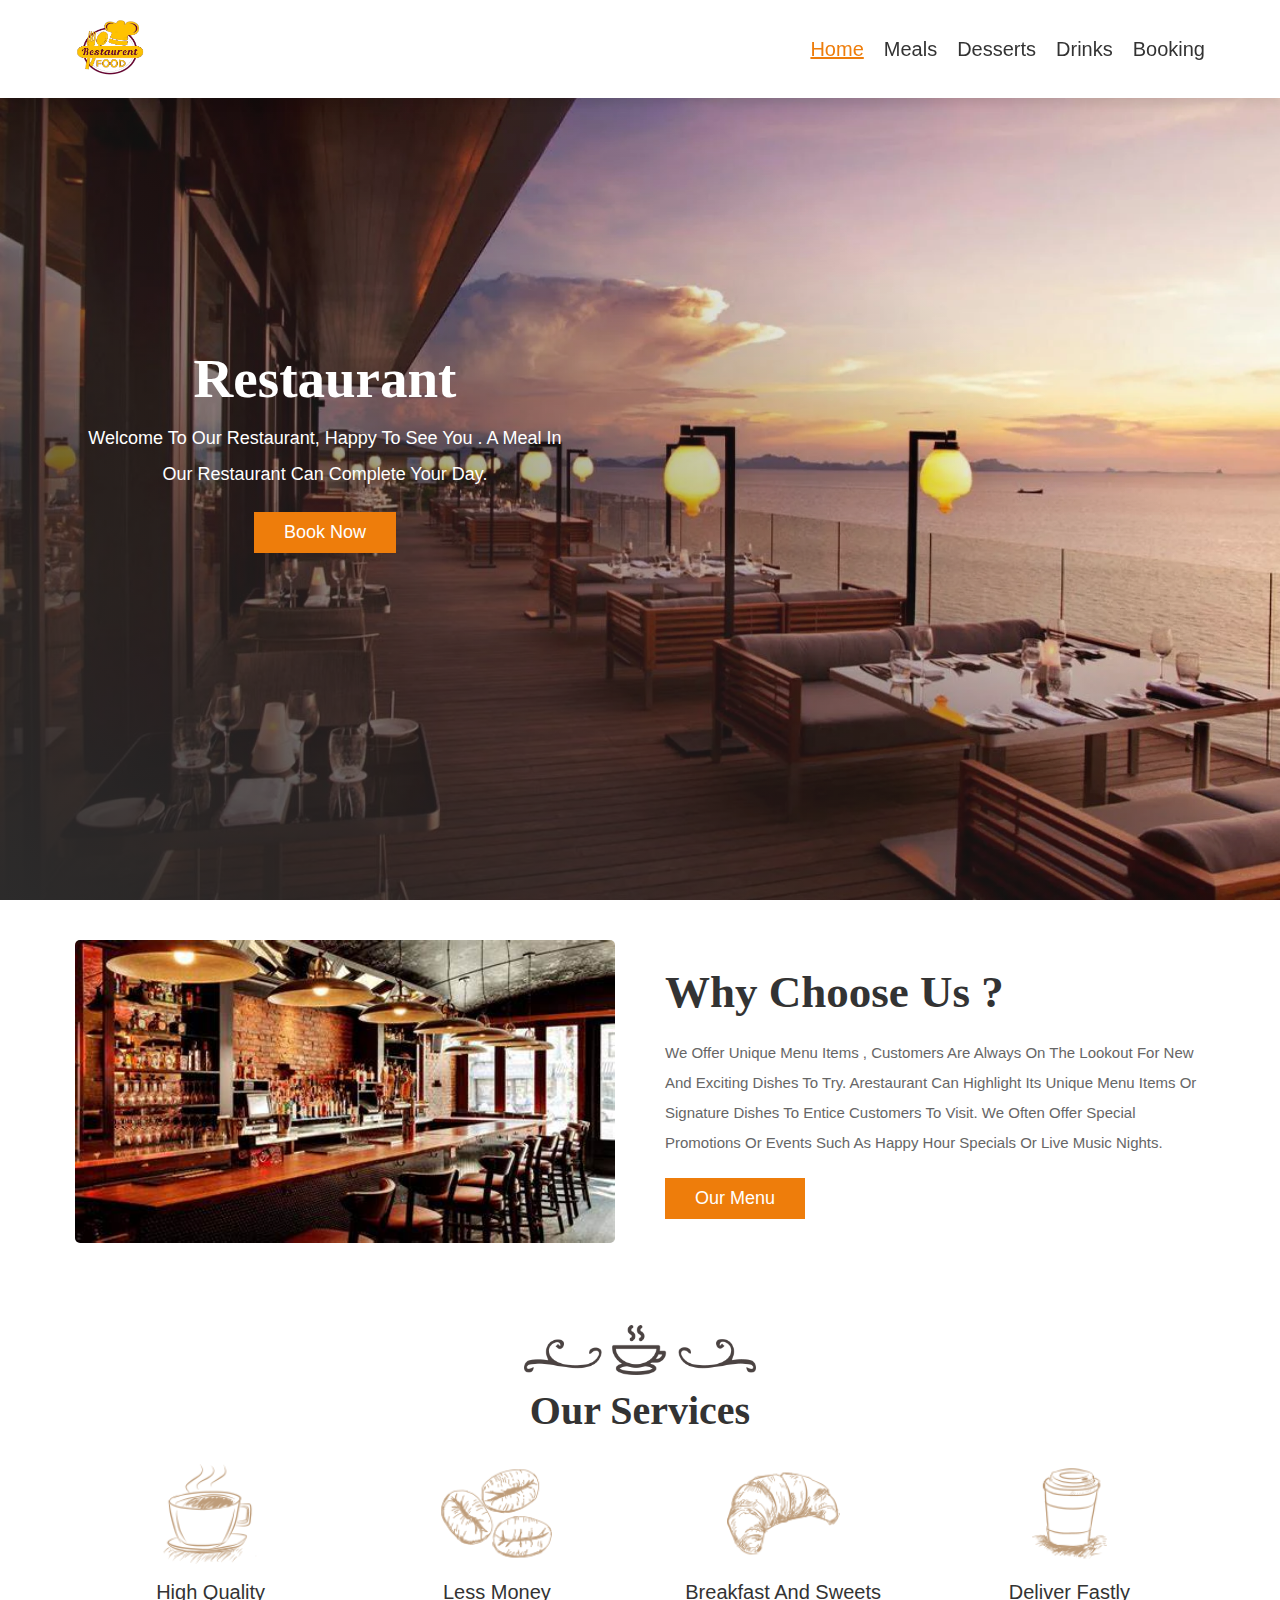
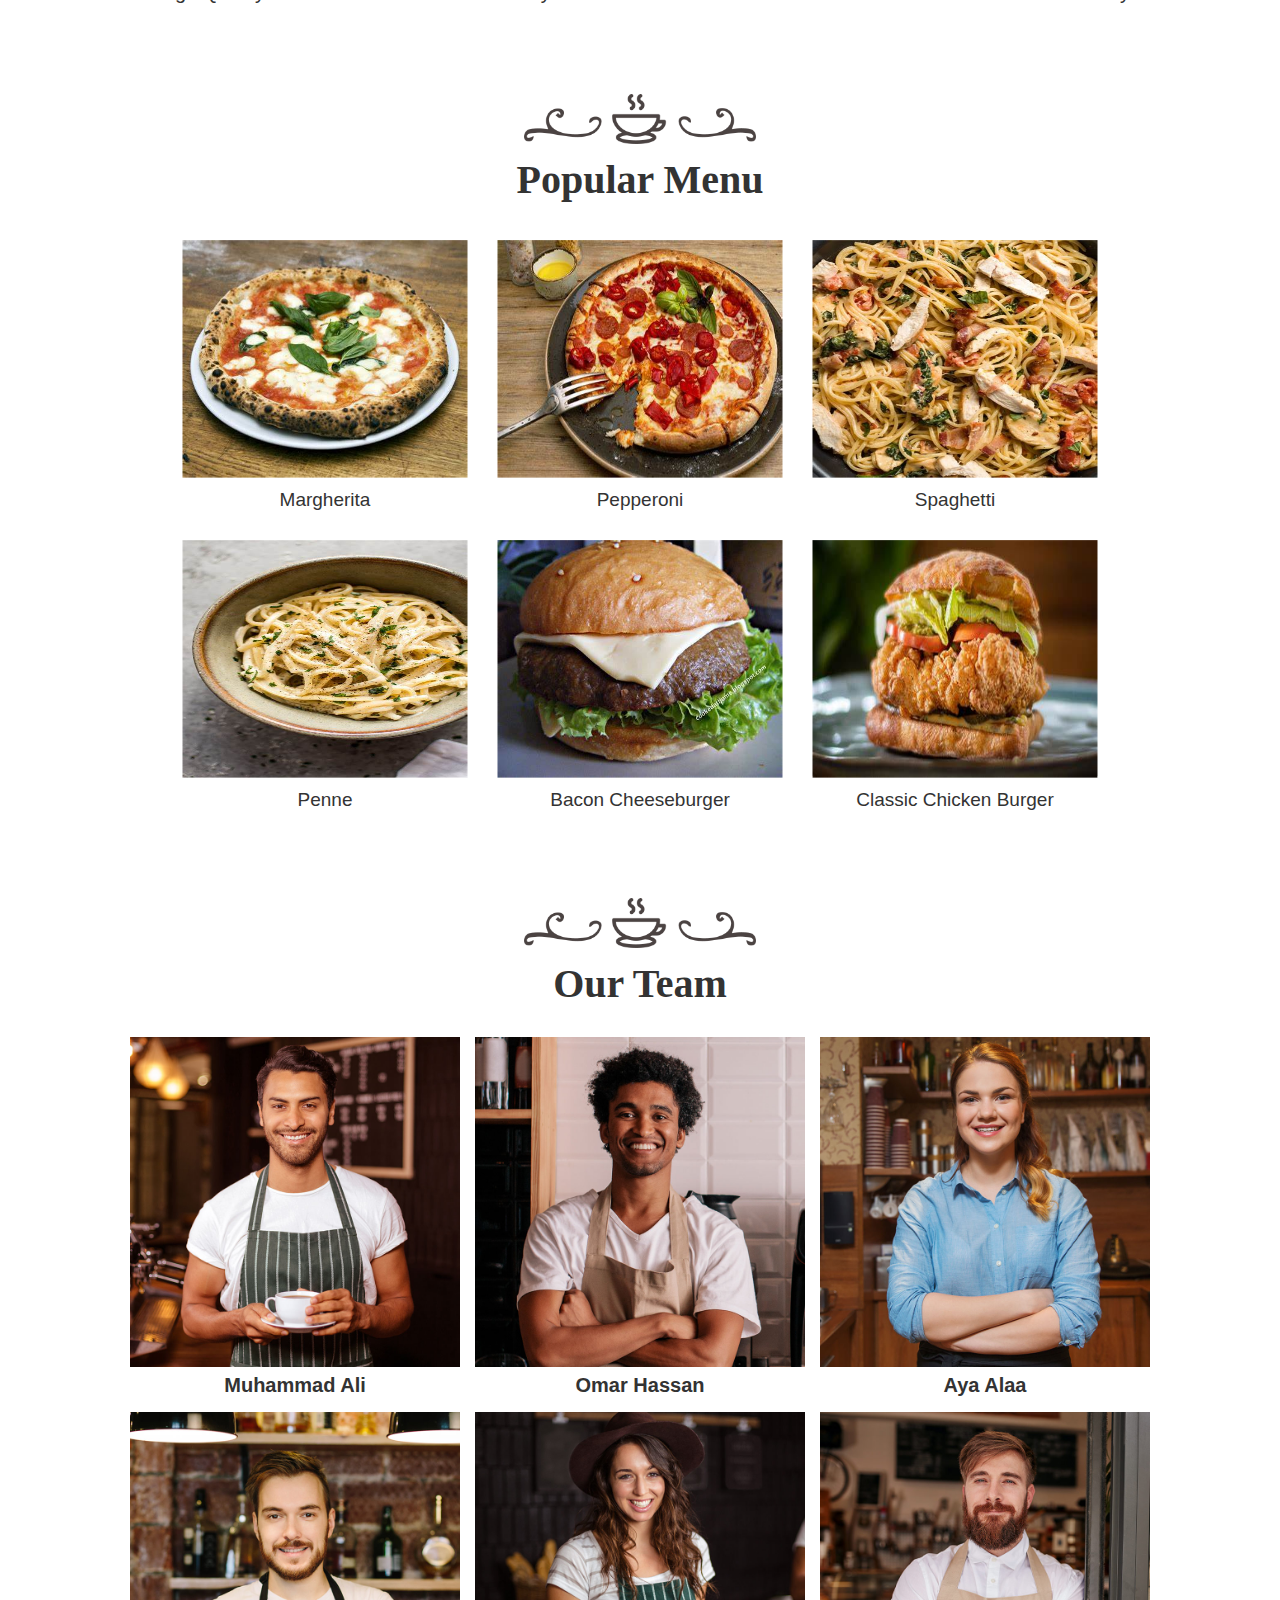
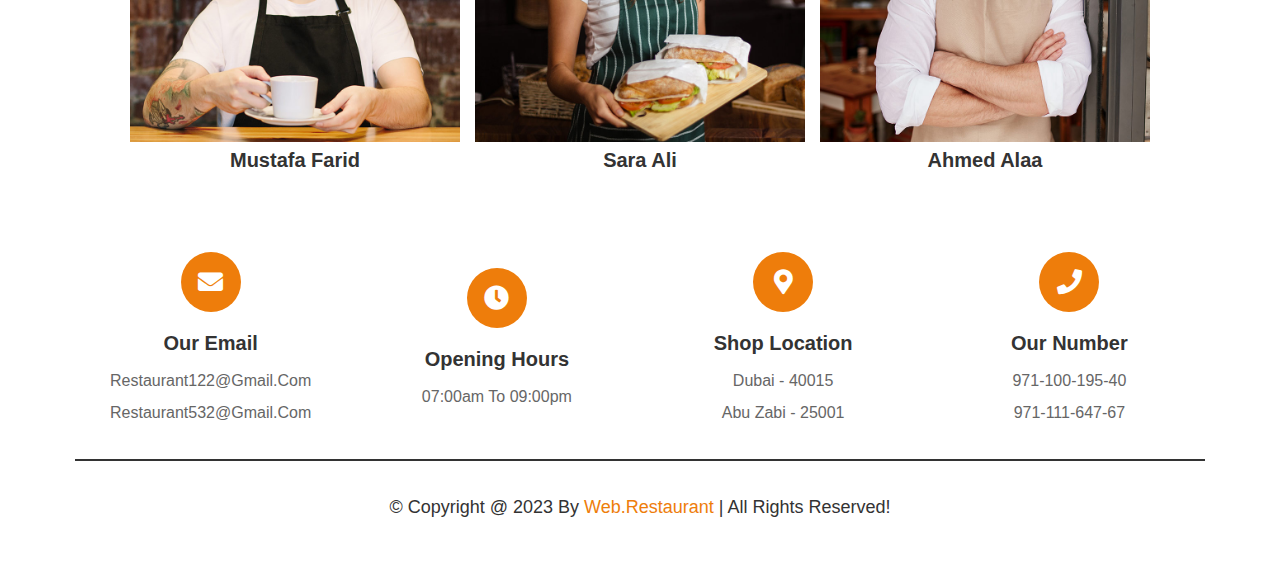
<file: index.html>
<!DOCTYPE html>
<html lang="en">

<head>
    <meta charset="UTF-8">
    <meta http-equiv="X-UA-Compatible" content="IE=edge">
    <meta name="viewport" content="width=device-width, initial-scale=1.0">
    <title>Web Restaurant</title>
    <link rel="shortcut icon" href="images/title-icon.png">
    <link rel="stylesheet" href="css/all.min.css">
    <link rel="stylesheet" href="css/stylesheet.css">
</head>

<body>
    <!-- header section starts  -->
    <header>
        <div class="container">
            <a href="#home" class="logo"><img src="images/logo.png" alt="logo"></a>
            <nav>
                <div id="menu-btn"><i class="fas fa-bars"></i></div>
                <ul>
                    <li><a href="index.html" class="active">home</a></li>
                    <li><a href="meals.html">meals</a></li>
                    <li><a href="desserts.html">desserts</a></li>
                    <li> <a href="drinks.html">drinks</a></li>
                    <li><a href="booking.html">booking</a></li>
                </ul>
            </nav>
        </div>
    </header>
    <!-- header section ends -->

    <!-- home section starts  -->
    <div class="home-bg" id="home">
        <div class="container">
            <div class="content">
                <h3>restaurant</h3>
                <p>welcome to our restaurant, happy to see you . a meal in our restaurant Can complete your day. </p>
                <a href="booking.html" class="btn">Book Now</a>
            </div>
        </div>
    </div>
    <!-- home section ends -->


    <!-- about section starts  -->
    <div class="about" id="about">
        <div class="container">
            <div class="image">
                <img src="images/about-img.jpg" alt="">
            </div>

            <div class="content">
                <h3>why choose us ?</h3>
                <p>we offer unique menu items , customers are always on the lookout for new and exciting dishes to
                    try. Arestaurant can highlight its unique menu items or signature dishes to entice customers to
                    visit. we often offer special promotions or events such as happy
                    hour specials or live music nights. </p>
                <a href="#menu" class="btn">our menu</a>
            </div>
        </div>
    </div>
    <!-- about section ends -->


    <!-- facility section starts  -->

    <div class="facility">
        <div class="container">
            <div class="heading">
                <img src="images/heading-img.png" alt="">
                <h3>our services</h3>
            </div>

            <div class="box-container">

                <div class="box">
                    <img src="images/icon-1.png" alt="">
                    <h3>high quality</h3>
                </div>

                <div class="box">
                    <img src="images/icon-2.png" alt="">
                    <h3>less Money</h3>
                </div>

                <div class="box">
                    <img src="images/icon-3.png" alt="">
                    <h3>breakfast and sweets</h3>
                </div>

                <div class="box">
                    <img src="images/icon-4.png" alt="">
                    <h3>deliver fastly</h3>
                </div>

            </div>

        </div>
    </div>
    <!-- facility section ends -->

    <!-- menu section starts  -->
    <div class="menu" id="menu">
        <div class="container">
            <div class="heading">
                <img src="images/heading-img.png" alt="">
                <h3>popular menu</h3>
            </div>

            <div class="box-container">

                <div class="box">
                    <img src="images/pizza/p1.jpg" alt="">
                    <h3>Margherita</h3>
                </div>

                <div class="box">
                    <img src="images/pizza/p2.jpg" alt="">
                    <h3>Pepperoni</h3>
                </div>

                <div class="box">
                    <img src="images/pasta/p3.jpg" alt="">
                    <h3>Spaghetti</h3>
                </div>

                <div class="box">
                    <img src="images/pasta/p6.jpg" alt="">
                    <h3> Penne</h3>
                </div>

                <div class="box">
                    <img src="images/burger/beef1.jpg" alt="">
                    <h3>Bacon Cheeseburger</h3>
                </div>

                <div class="box">
                    <img src="images/burger/ch3.jpg" alt="">
                    <h3>Classic Chicken Burger</h3>
                </div>

            </div>

        </div>
    </div>
    <!-- menu section ends -->


    <!-- team section starts  -->
    <div class="team" id="team">
        <div class="container">
            <div class="heading">
                <img src="images/heading-img.png" alt="">
                <h3>our team</h3>
            </div>

            <div class="box-container">

                <div class="box">
                    <img src="images/our-team-1.jpg" alt="">
                    <h3>muhammad ali</h3>
                </div>
                <div class="box">
                    <img src="images/our-team-2.jpg" alt="">
                    <h3>Omar Hassan</h3>
                </div>
                <div class="box">
                    <img src="images/our-team-3.jpg" alt="">
                    <h3>Aya Alaa</h3>
                </div>
                <div class="box">
                    <img src="images/our-team-4.jpg" alt="">
                    <h3> Mustafa Farid</h3>
                </div>
                <div class="box">
                    <img src="images/our-team-5.jpg" alt="">
                    <h3>Sara Ali</h3>
                </div>
                <div class="box">
                    <img src="images/our-team-6.jpg" alt="">
                    <h3>Ahmed Alaa</h3>
                </div>

            </div>

        </div>
    </div>
    <!-- team section ends -->


    <!-- footer section starts  -->
    <footer>
        <div class="container">
            <div class="box-container">

                <div class="box">
                    <i class="fas fa-envelope"></i>
                    <h3>our email</h3>
                    <p>restaurant122@gmail.com</p>
                    <p>restaurant532@gmail.com</p>
                </div>

                <div class="box">
                    <i class="fas fa-clock"></i>
                    <h3>opening hours</h3>
                    <p>07:00am to 09:00pm</p>
                </div>

                <div class="box">
                    <i class="fas fa-map-marker-alt"></i>
                    <h3>shop location</h3>
                    <p>dubai - 40015</p>
                    <p>abu zabi - 25001</p>
                </div>

                <div class="box">
                    <i class="fas fa-phone"></i>
                    <h3>our number</h3>
                    <p>971-100-195-40</p>
                    <p>971-111-647-67</p>
                </div>

            </div>

            <div class="credit"> &copy; copyright @ 2023 by <span>Web.Restaurant</span> | all rights reserved! </div>
        </div>
    </footer>
    <!-- footer section ends -->

</body>

</html>
</file>
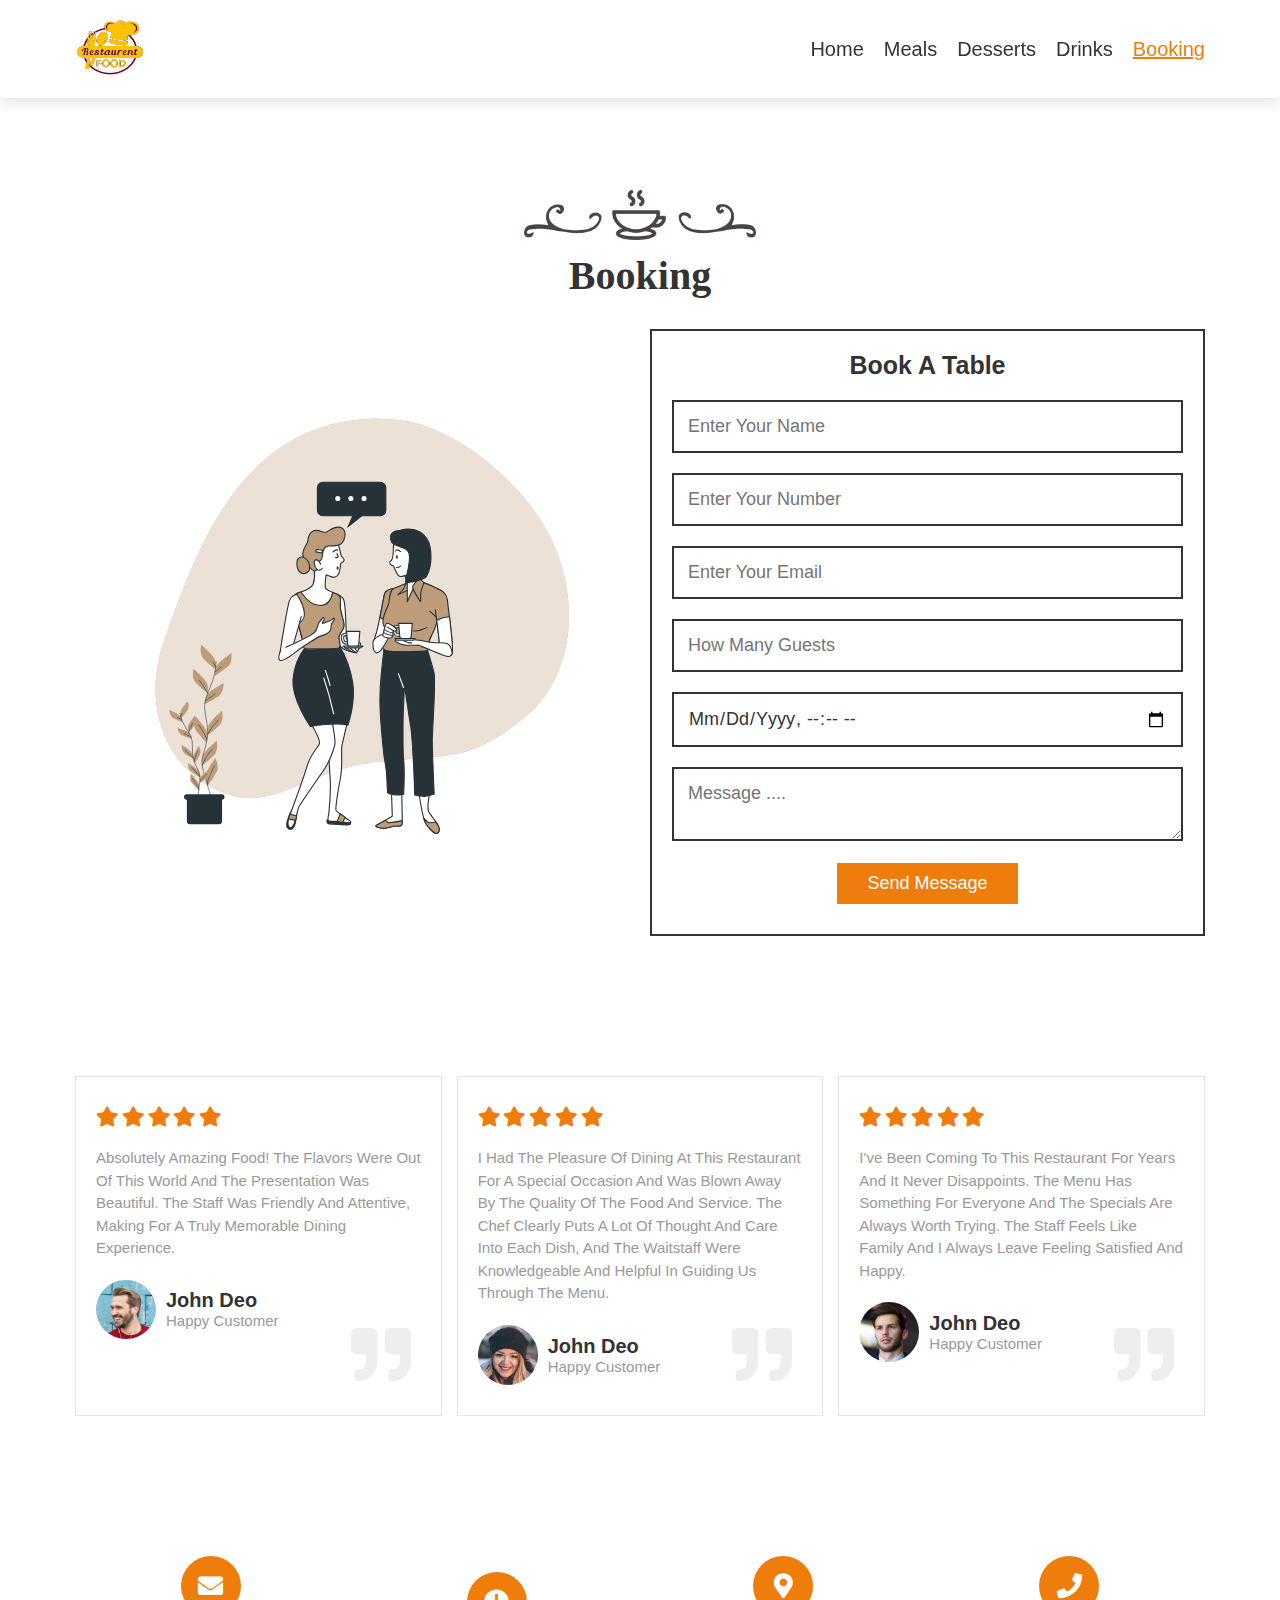
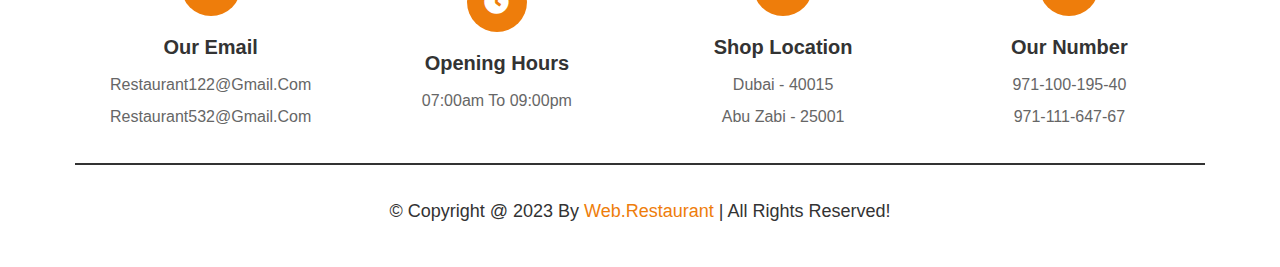
<file: booking.html>
<!DOCTYPE html>
<html lang="en">

<head>
    <meta charset="UTF-8">
    <meta http-equiv="X-UA-Compatible" content="IE=edge">
    <meta name="viewport" content="width=device-width, initial-scale=1.0">
    <title>Web Restaurant</title>
    <link rel="shortcut icon" href="images/title-icon.png">
    <link rel="stylesheet" href="css/all.min.css">
    <link rel="stylesheet" href="css/stylesheet.css">
</head>

<body>
    <!-- header section starts  -->
    <header>
        <div class="container">
            <a href="#home" class="logo"><img src="images/logo.png" alt="logo"></a>
            <nav>
                <div id="menu-btn"><i class="fas fa-bars"></i></div>
                <ul>
                    <li><a href="index.html">home</a></li>
                    <li><a href="meals.html">meals</a></li>
                    <li><a href="desserts.html">desserts</a></li>
                    <li> <a href="drinks.html">drinks</a></li>
                    <li><a href="booking.html" class="active">booking</a></li>
                </ul>
            </nav>
        </div>
    </header>
    <!-- header section ends -->


    <!-- contact section starts  -->
    <div class="contact" id="contact">
        <div class="container">
            <div class="heading">
                <img src="images/heading-img.png" alt="">
                <h3>Booking</h3>
            </div>

            <div class="row">

                <div class="image">
                    <img src="images/contact-img.svg" alt="">
                </div>

                <form action="" method="post">
                    <h3>book a table</h3>
                    <input type="text" name="name" required class="box" placeholder="enter your name">
                    <input type="number" name="number" required class="box" placeholder="enter your number">
                    <input type="email" name="email" required class="box" placeholder="enter your email">
                    <input type="number" name="guests" required class="box" placeholder="how many guests">
                    <input type="datetime-local" name="date" required class="box">
                    <textarea placeholder="message ...." class="box"></textarea>
                    <input type="submit" name="send" value="send message" class="btn">
                </form>

            </div>
        </div>
    </div>
    <!-- contact section ends -->


    <!-- start review section -->
    <div class="review">
        <div class="container">

            <div class="box-container">

                <div class="box">
                    <div class="stars">
                        <i class="fas fa-star"></i>
                        <i class="fas fa-star"></i>
                        <i class="fas fa-star"></i>
                        <i class="fas fa-star"></i>
                        <i class="fas fa-star"></i>
                    </div>
                    <p>Absolutely amazing food! The flavors were out of this world and the presentation was beautiful.
                        The staff was friendly and attentive, making for a truly memorable dining experience.</p>
                    <div class="user">
                        <img src="images/pic-1.png" alt="">
                        <div class="user-info">
                            <h3>john deo</h3>
                            <span>happy customer</span>
                        </div>
                    </div>
                    <span class="fas fa-quote-right"></span>
                </div>

                <div class="box">
                    <div class="stars">
                        <i class="fas fa-star"></i>
                        <i class="fas fa-star"></i>
                        <i class="fas fa-star"></i>
                        <i class="fas fa-star"></i>
                        <i class="fas fa-star"></i>
                    </div>
                    <p>I had the pleasure of dining at this restaurant for a special occasion and was blown away by the
                        quality of the food and service. The chef clearly puts a lot of thought and care into each dish,
                        and the waitstaff were knowledgeable and helpful in guiding us through the menu.</p>
                    <div class="user">
                        <img src="images/pic-2.png" alt="">
                        <div class="user-info">
                            <h3>john deo</h3>
                            <span>happy customer</span>
                        </div>
                    </div>
                    <span class="fas fa-quote-right"></span>
                </div>

                <div class="box">
                    <div class="stars">
                        <i class="fas fa-star"></i>
                        <i class="fas fa-star"></i>
                        <i class="fas fa-star"></i>
                        <i class="fas fa-star"></i>
                        <i class="fas fa-star"></i>
                    </div>
                    <p>I've been coming to this restaurant for years and it never disappoints. The menu has something
                        for everyone and the specials are always worth trying. The staff feels like family and I always
                        leave feeling satisfied and happy.</p>
                    <div class="user">
                        <img src="images/pic-3.png" alt="">
                        <div class="user-info">
                            <h3>john deo</h3>
                            <span>happy customer</span>
                        </div>
                    </div>
                    <span class="fas fa-quote-right"></span>
                </div>

            </div>

        </div>
    </div>
    <!-- end review section -->


    <!-- footer section starts  -->
    <footer>
        <div class="container">
            <div class="box-container">

                <div class="box">
                    <i class="fas fa-envelope"></i>
                    <h3>our email</h3>
                    <p>restaurant122@gmail.com</p>
                    <p>restaurant532@gmail.com</p>
                </div>

                <div class="box">
                    <i class="fas fa-clock"></i>
                    <h3>opening hours</h3>
                    <p>07:00am to 09:00pm</p>
                </div>

                <div class="box">
                    <i class="fas fa-map-marker-alt"></i>
                    <h3>shop location</h3>
                    <p>dubai - 40015</p>
                    <p>abu zabi - 25001</p>
                </div>

                <div class="box">
                    <i class="fas fa-phone"></i>
                    <h3>our number</h3>
                    <p>971-100-195-40</p>
                    <p>971-111-647-67</p>
                </div>

            </div>

            <div class="credit"> &copy; copyright @ 2023 by <span>Web.Restaurant</span> | all rights reserved! </div>
        </div>
    </footer>
    <!-- footer section ends -->

</body>

</html>
</file>
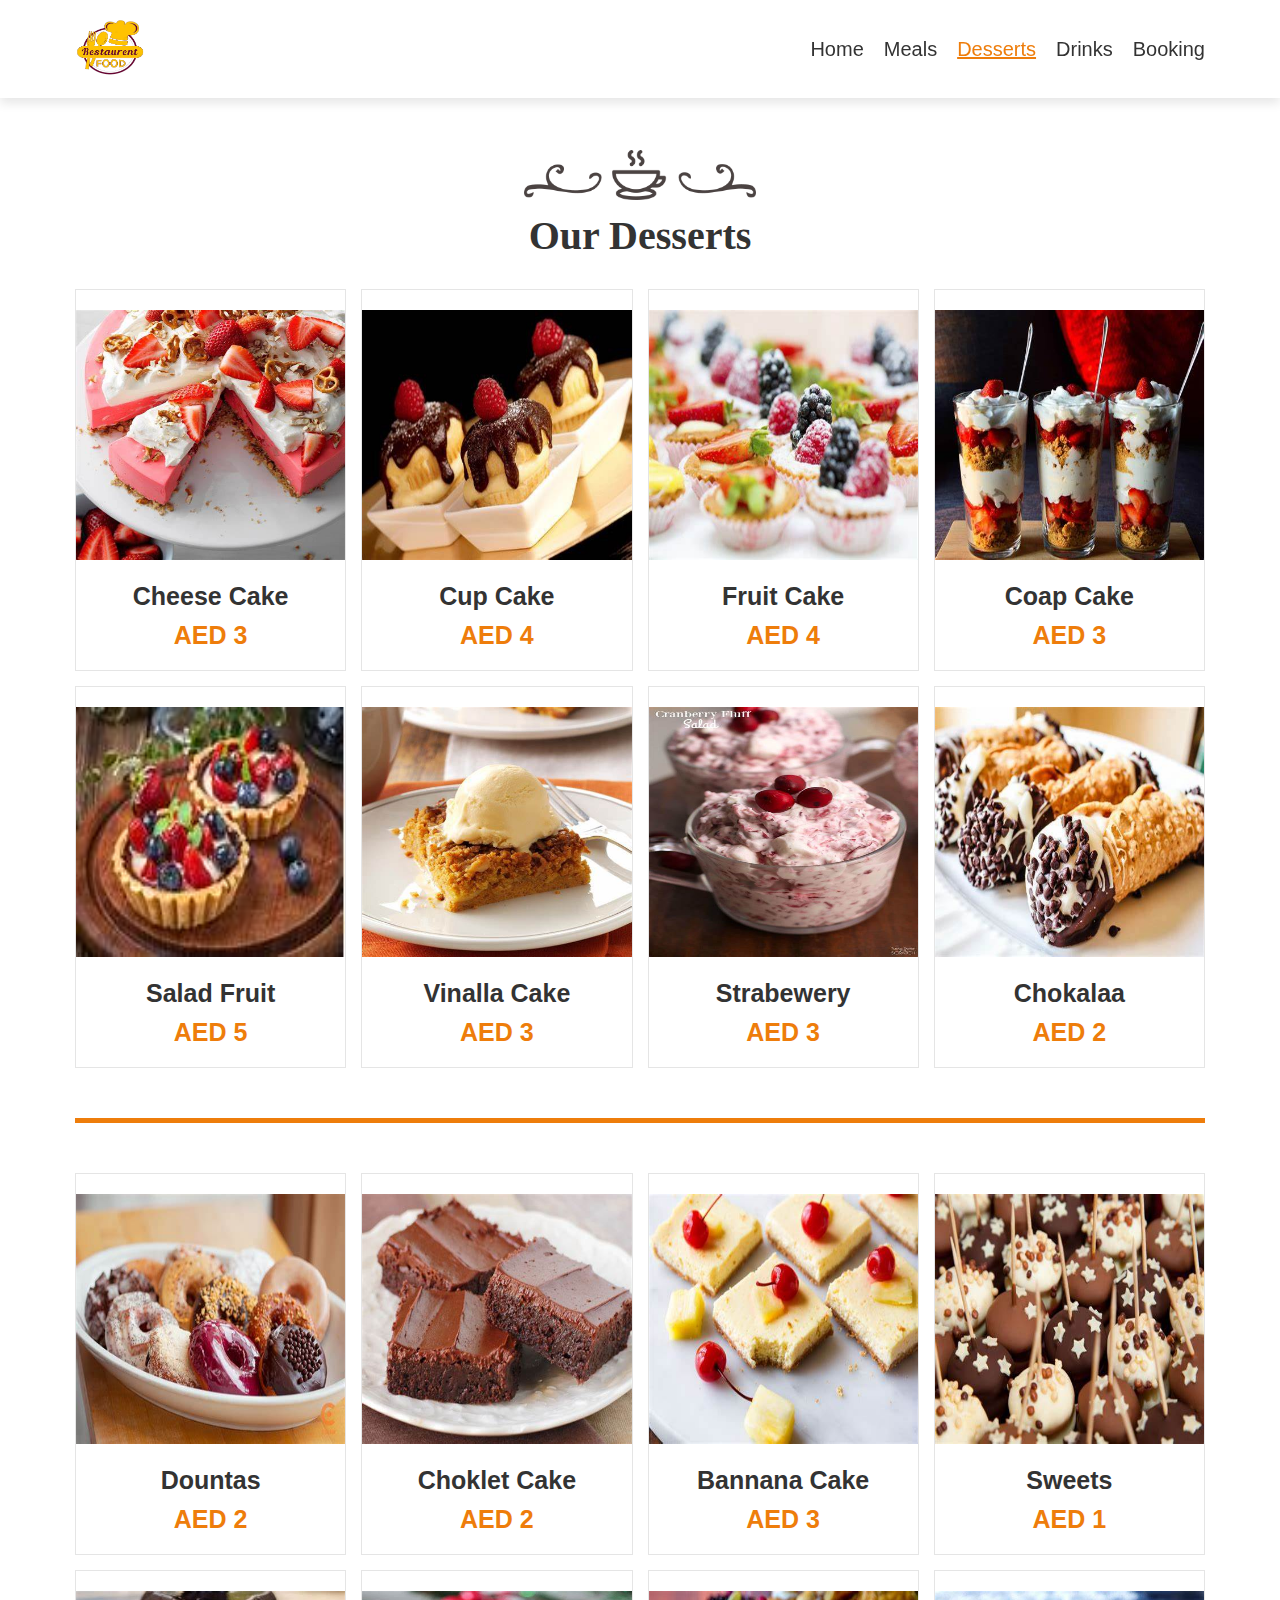
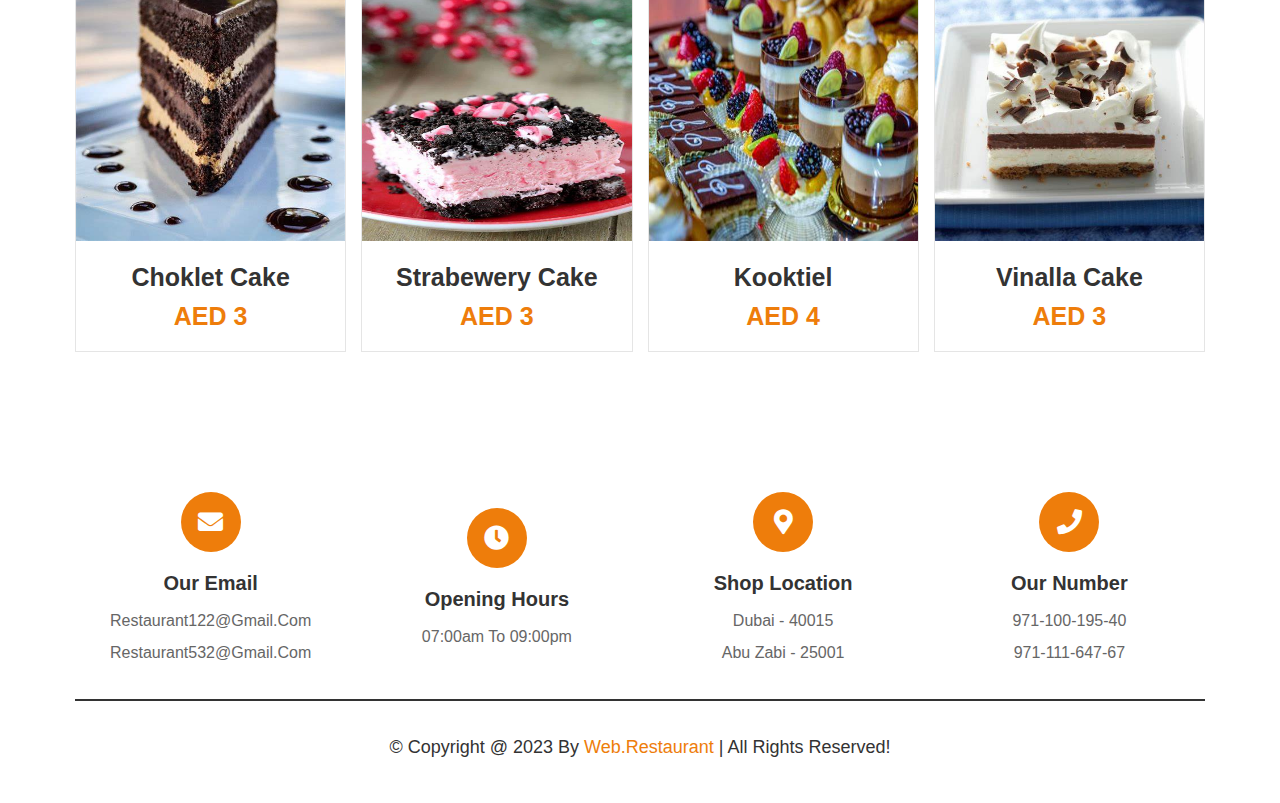
<file: desserts.html>
<!DOCTYPE html>
<html lang="en">

<head>
    <meta charset="UTF-8">
    <meta http-equiv="X-UA-Compatible" content="IE=edge">
    <meta name="viewport" content="width=device-width, initial-scale=1.0">
    <title>Web Restaurant</title>
    <link rel="shortcut icon" href="images/title-icon.png">
    <link rel="stylesheet" href="css/all.min.css">
    <link rel="stylesheet" href="css/stylesheet.css">
</head>

<body>
    <!-- header section starts  -->
    <header>
        <div class="container">
            <a href="#home" class="logo"><img src="images/logo.png" alt="logo"></a>
            <nav>
                <div id="menu-btn"><i class="fas fa-bars"></i></div>
                <ul>
                    <li><a href="index.html">home</a></li>
                    <li><a href="meals.html">meals</a></li>
                    <li><a href="desserts.html" class="active">desserts</a></li>
                    <li> <a href="drinks.html">drinks</a></li>
                    <li><a href="booking.html">booking</a></li>
                </ul>
            </nav>
        </div>
    </header>
    <!-- header section ends -->


    <!-- start prodcuts section -->

    <div class="products">
        <div class="container">
            <div class="heading">
                <img src="images/heading-img.png" alt="">
                <h3>our desserts</h3>
            </div>

            <div class="box-container">

                <div class="box">
                    <div class="image">
                        <img src="images/desserts/d1.jpg" alt="">
                        <div class="icons">
                            <a href="#" class="fas fa-heart"></a>
                            <a href="#" class="cart-btn">add to cart</a>
                            <a href="#" class="fas fa-share"></a>
                        </div>
                    </div>
                    <div class="content">
                        <h3>cheese cake</h3>
                        <div class="price"> AED 3 </div>
                    </div>
                </div>

                <div class="box">
                    <div class="image">
                        <img src="images/desserts/d2.jpg" alt="">
                        <div class="icons">
                            <a href="#" class="fas fa-heart"></a>
                            <a href="#" class="cart-btn">add to cart</a>
                            <a href="#" class="fas fa-share"></a>
                        </div>
                    </div>
                    <div class="content">
                        <h3>cup cake</h3>
                        <div class="price"> AED 4 </div>
                    </div>
                </div>

                <div class="box">
                    <div class="image">
                        <img src="images/desserts/d3.jpg" alt="">
                        <div class="icons">
                            <a href="#" class="fas fa-heart"></a>
                            <a href="#" class="cart-btn">add to cart</a>
                            <a href="#" class="fas fa-share"></a>
                        </div>
                    </div>
                    <div class="content">
                        <h3> fruit cake</h3>
                        <div class="price"> AED 4 </div>
                    </div>
                </div>

                <div class="box">
                    <div class="image">
                        <img src="images/desserts/d4.jpg" alt="">
                        <div class="icons">
                            <a href="#" class="fas fa-heart"></a>
                            <a href="#" class="cart-btn">add to cart</a>
                            <a href="#" class="fas fa-share"></a>
                        </div>
                    </div>
                    <div class="content">
                        <h3> coap cake</h3>
                        <div class="price"> AED 3 </div>
                    </div>
                </div>

                <div class="box">
                    <div class="image">
                        <img src="images/desserts/d5.jpg" alt="">
                        <div class="icons">
                            <a href="#" class="fas fa-heart"></a>
                            <a href="#" class="cart-btn">add to cart</a>
                            <a href="#" class="fas fa-share"></a>
                        </div>
                    </div>
                    <div class="content">
                        <h3>salad fruit</h3>
                        <div class="price"> AED 5 </div>
                    </div>
                </div>

                <div class="box">
                    <div class="image">
                        <img src="images/desserts/d6.jpg" alt="">
                        <div class="icons">
                            <a href="#" class="fas fa-heart"></a>
                            <a href="#" class="cart-btn">add to cart</a>
                            <a href="#" class="fas fa-share"></a>
                        </div>
                    </div>
                    <div class="content">
                        <h3>vinalla cake</h3>
                        <div class="price"> AED 3 </div>
                    </div>
                </div>

                <div class="box">
                    <div class="image">
                        <img src="images/desserts/d7.jpg" alt="">
                        <div class="icons">
                            <a href="#" class="fas fa-heart"></a>
                            <a href="#" class="cart-btn">add to cart</a>
                            <a href="#" class="fas fa-share"></a>
                        </div>
                    </div>
                    <div class="content">
                        <h3>strabewery</h3>
                        <div class="price"> AED 3 </div>
                    </div>
                </div>

                <div class="box">
                    <div class="image">
                        <img src="images/desserts/d8.jpg" alt="">
                        <div class="icons">
                            <a href="#" class="fas fa-heart"></a>
                            <a href="#" class="cart-btn">add to cart</a>
                            <a href="#" class="fas fa-share"></a>
                        </div>
                    </div>
                    <div class="content">
                        <h3>chokalaa</h3>
                        <div class="price"> AED 2 </div>
                    </div>
                </div>

            </div>

            <hr>

            <div class="box-container">

                <div class="box">
                    <div class="image">
                        <img src="images/desserts/d9.jpg" alt="">
                        <div class="icons">
                            <a href="#" class="fas fa-heart"></a>
                            <a href="#" class="cart-btn">add to cart</a>
                            <a href="#" class="fas fa-share"></a>
                        </div>
                    </div>
                    <div class="content">
                        <h3>dountas</h3>
                        <div class="price"> AED 2 </div>
                    </div>
                </div>

                <div class="box">
                    <div class="image">
                        <img src="images/desserts/d10.jpg" alt="">
                        <div class="icons">
                            <a href="#" class="fas fa-heart"></a>
                            <a href="#" class="cart-btn">add to cart</a>
                            <a href="#" class="fas fa-share"></a>
                        </div>
                    </div>
                    <div class="content">
                        <h3>choklet cake</h3>
                        <div class="price"> AED 2 </div>
                    </div>
                </div>

                <div class="box">
                    <div class="image">
                        <img src="images/desserts/d11.jpg" alt="">
                        <div class="icons">
                            <a href="#" class="fas fa-heart"></a>
                            <a href="#" class="cart-btn">add to cart</a>
                            <a href="#" class="fas fa-share"></a>
                        </div>
                    </div>
                    <div class="content">
                        <h3> bannana cake</h3>
                        <div class="price"> AED 3 </div>
                    </div>
                </div>

                <div class="box">
                    <div class="image">
                        <img src="images/desserts/d12.jpg" alt="">
                        <div class="icons">
                            <a href="#" class="fas fa-heart"></a>
                            <a href="#" class="cart-btn">add to cart</a>
                            <a href="#" class="fas fa-share"></a>
                        </div>
                    </div>
                    <div class="content">
                        <h3> sweets</h3>
                        <div class="price"> AED 1 </div>
                    </div>
                </div>

                <div class="box">
                    <div class="image">
                        <img src="images/desserts/d13.jpg" alt="">
                        <div class="icons">
                            <a href="#" class="fas fa-heart"></a>
                            <a href="#" class="cart-btn">add to cart</a>
                            <a href="#" class="fas fa-share"></a>
                        </div>
                    </div>
                    <div class="content">
                        <h3>choklet cake</h3>
                        <div class="price"> AED 3 </div>
                    </div>
                </div>

                <div class="box">
                    <div class="image">
                        <img src="images/desserts/d14.jpg" alt="">
                        <div class="icons">
                            <a href="#" class="fas fa-heart"></a>
                            <a href="#" class="cart-btn">add to cart</a>
                            <a href="#" class="fas fa-share"></a>
                        </div>
                    </div>
                    <div class="content">
                        <h3>strabewery cake</h3>
                        <div class="price"> AED 3 </div>
                    </div>
                </div>

                <div class="box">
                    <div class="image">
                        <img src="images/desserts/d15.jpg" alt="">
                        <div class="icons">
                            <a href="#" class="fas fa-heart"></a>
                            <a href="#" class="cart-btn">add to cart</a>
                            <a href="#" class="fas fa-share"></a>
                        </div>
                    </div>
                    <div class="content">
                        <h3>kooktiel</h3>
                        <div class="price"> AED 4 </div>
                    </div>
                </div>

                <div class="box">
                    <div class="image">
                        <img src="images/desserts/d16.jpg" alt="">
                        <div class="icons">
                            <a href="#" class="fas fa-heart"></a>
                            <a href="#" class="cart-btn">add to cart</a>
                            <a href="#" class="fas fa-share"></a>
                        </div>
                    </div>
                    <div class="content">
                        <h3> vinalla cake</h3>
                        <div class="price"> AED 3 </div>
                    </div>
                </div>

            </div>
        </div>
    </div>

    <!-- end prodcuts section -->


    <!-- footer section starts  -->
    <footer>
        <div class="container">
            <div class="box-container">

                <div class="box">
                    <i class="fas fa-envelope"></i>
                    <h3>our email</h3>
                    <p>restaurant122@gmail.com</p>
                    <p>restaurant532@gmail.com</p>
                </div>

                <div class="box">
                    <i class="fas fa-clock"></i>
                    <h3>opening hours</h3>
                    <p>07:00am to 09:00pm</p>
                </div>

                <div class="box">
                    <i class="fas fa-map-marker-alt"></i>
                    <h3>shop location</h3>
                    <p>dubai - 40015</p>
                    <p>abu zabi - 25001</p>
                </div>

                <div class="box">
                    <i class="fas fa-phone"></i>
                    <h3>our number</h3>
                    <p>971-100-195-40</p>
                    <p>971-111-647-67</p>
                </div>

            </div>

            <div class="credit"> &copy; copyright @ 2023 by <span>Web.Restaurant</span> | all rights reserved! </div>
        </div>
    </footer>
    <!-- footer section ends -->
</body>

</html>
</file>
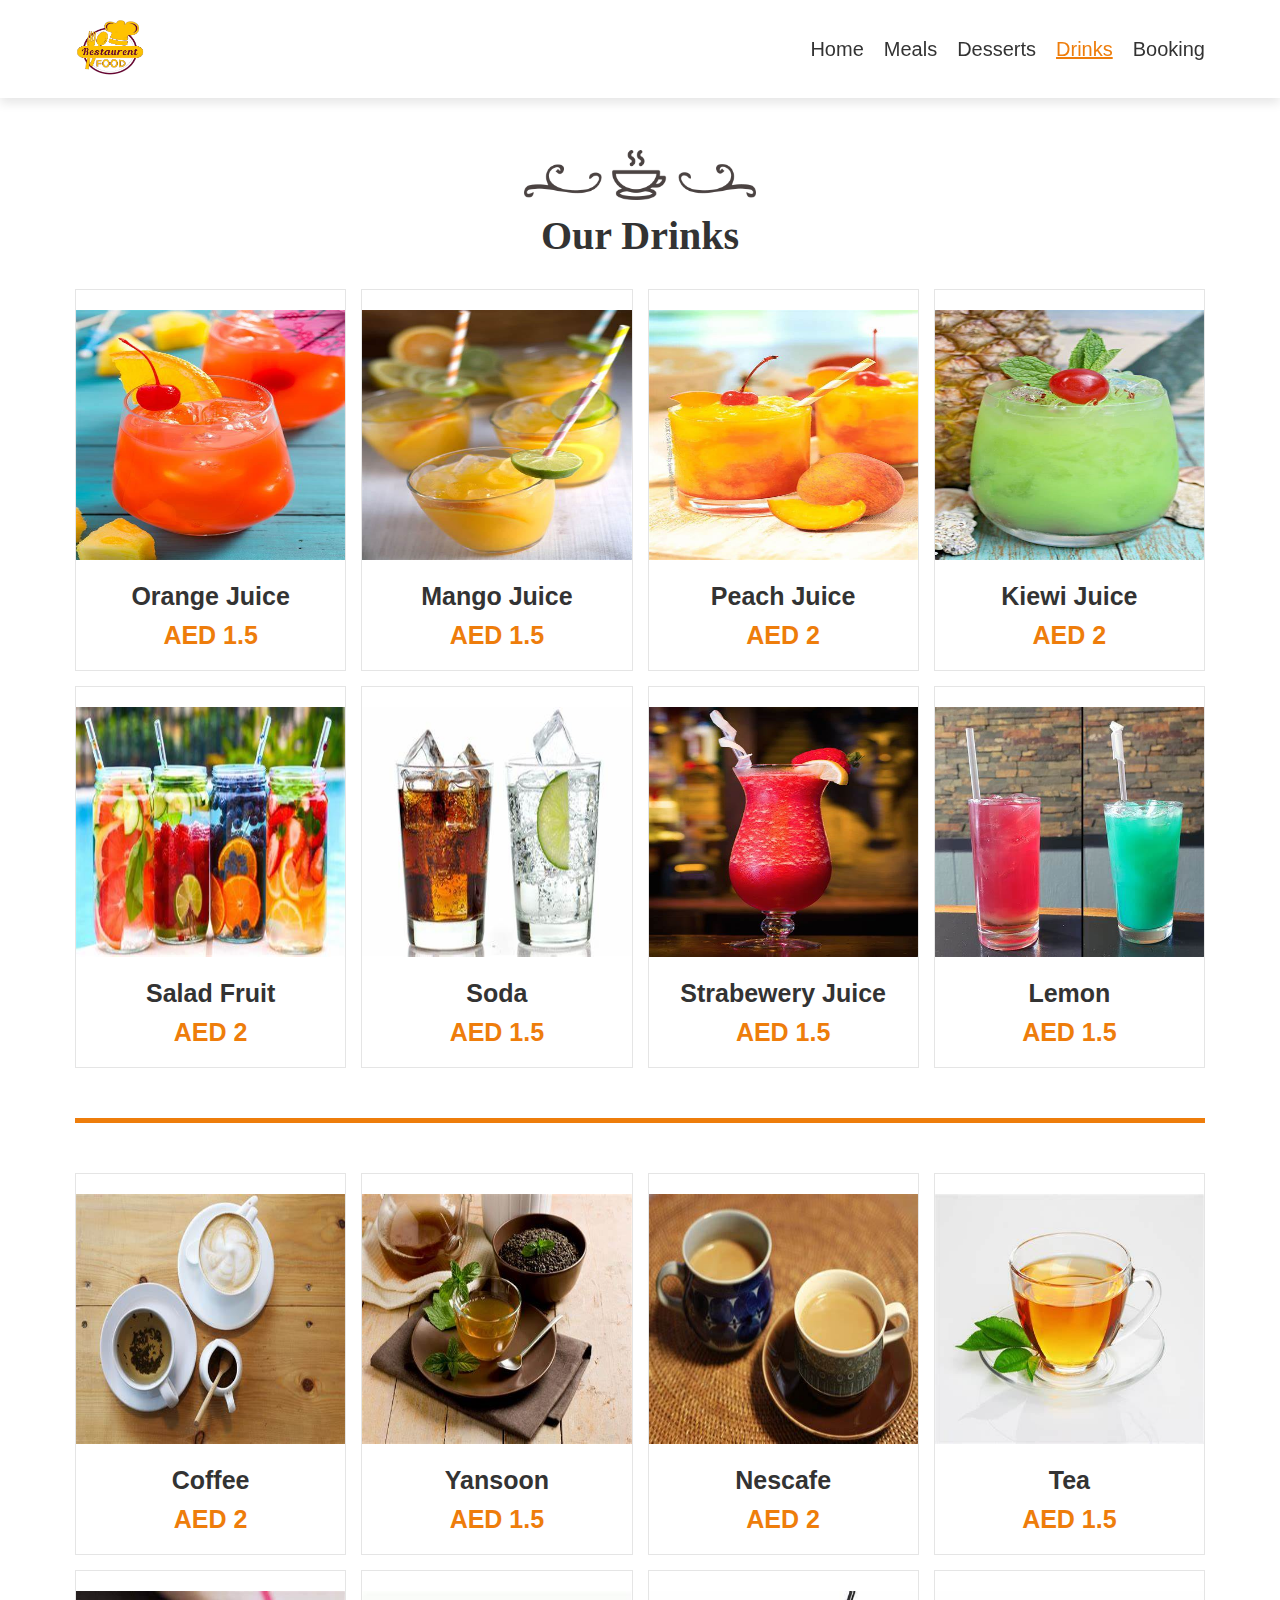
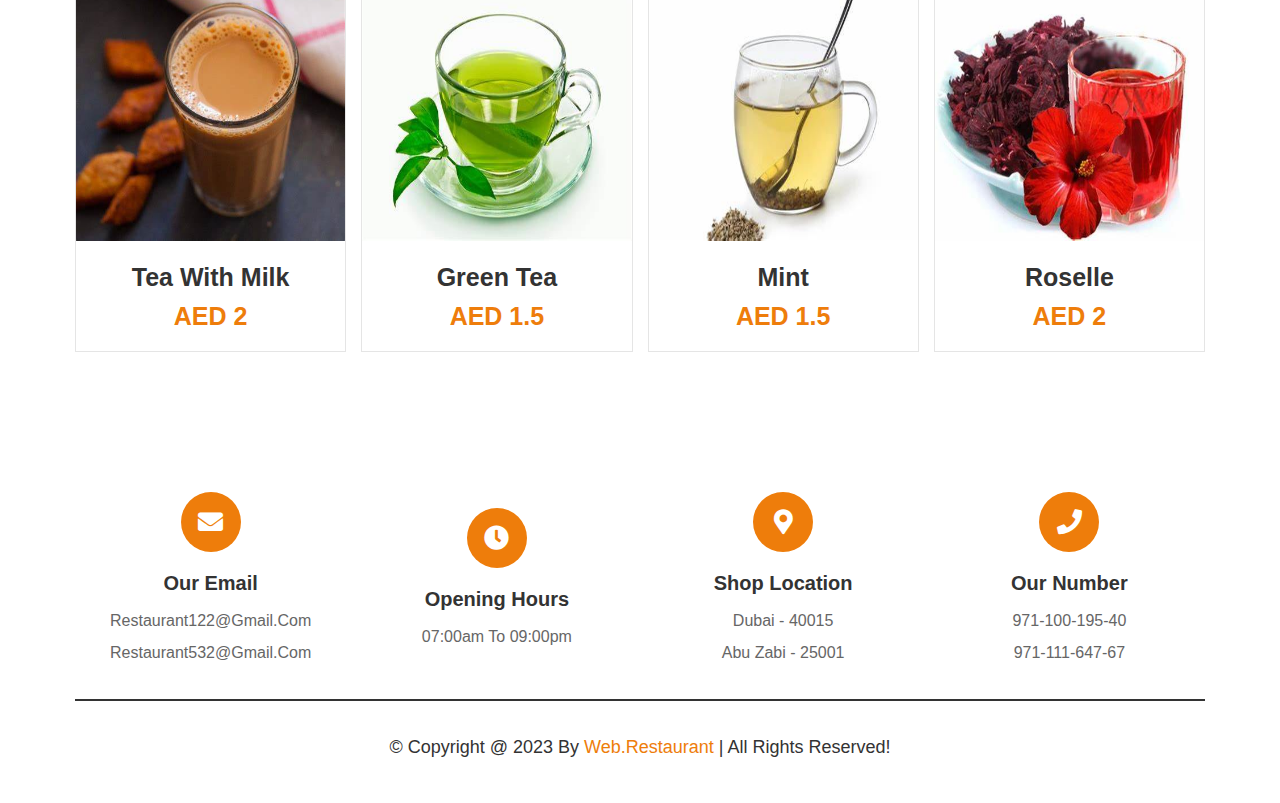
<file: drinks.html>
<!DOCTYPE html>
<html lang="en">

<head>
    <meta charset="UTF-8">
    <meta http-equiv="X-UA-Compatible" content="IE=edge">
    <meta name="viewport" content="width=device-width, initial-scale=1.0">
    <title>Web Restaurant</title>
    <link rel="shortcut icon" href="images/title-icon.png">
    <link rel="stylesheet" href="css/all.min.css">
    <link rel="stylesheet" href="css/stylesheet.css">
</head>

<body>
    <!-- header section starts  -->
    <header>
        <div class="container">
            <a href="#home" class="logo"><img src="images/logo.png" alt="logo"></a>
            <nav>
                <div id="menu-btn"><i class="fas fa-bars"></i></div>
                <ul>
                    <li><a href="index.html">home</a></li>
                    <li><a href="meals.html">meals</a></li>
                    <li><a href="desserts.html">desserts</a></li>
                    <li> <a href="drinks.html" class="active">drinks</a></li>
                    <li><a href="booking.html">booking</a></li>
                </ul>
            </nav>
        </div>
    </header>
    <!-- header section ends -->


    <!-- start prodcuts section -->

    <div class="products">
        <div class="container">
            <div class="heading">
                <img src="images/heading-img.png" alt="">
                <h3>our drinks</h3>
            </div>

            <div class="box-container">

                <div class="box">
                    <div class="image">
                        <img src="images/drinks/d1.jpg" alt="">
                        <div class="icons">
                            <a href="#" class="fas fa-heart"></a>
                            <a href="#" class="cart-btn">add to cart</a>
                            <a href="#" class="fas fa-share"></a>
                        </div>
                    </div>
                    <div class="content">
                        <h3>orange juice</h3>
                        <div class="price"> AED 1.5 </div>
                    </div>
                </div>

                <div class="box">
                    <div class="image">
                        <img src="images/drinks/d2.jpg" alt="">
                        <div class="icons">
                            <a href="#" class="fas fa-heart"></a>
                            <a href="#" class="cart-btn">add to cart</a>
                            <a href="#" class="fas fa-share"></a>
                        </div>
                    </div>
                    <div class="content">
                        <h3>mango juice</h3>
                        <div class="price"> AED 1.5 </div>
                    </div>
                </div>

                <div class="box">
                    <div class="image">
                        <img src="images/drinks/d3.jpg" alt="">
                        <div class="icons">
                            <a href="#" class="fas fa-heart"></a>
                            <a href="#" class="cart-btn">add to cart</a>
                            <a href="#" class="fas fa-share"></a>
                        </div>
                    </div>
                    <div class="content">
                        <h3> peach juice</h3>
                        <div class="price"> AED 2 </div>
                    </div>
                </div>

                <div class="box">
                    <div class="image">
                        <img src="images/drinks/d4.jpg" alt="">
                        <div class="icons">
                            <a href="#" class="fas fa-heart"></a>
                            <a href="#" class="cart-btn">add to cart</a>
                            <a href="#" class="fas fa-share"></a>
                        </div>
                    </div>
                    <div class="content">
                        <h3> kiewi juice</h3>
                        <div class="price"> AED 2 </div>
                    </div>
                </div>

                <div class="box">
                    <div class="image">
                        <img src="images/drinks/d5.jpg" alt="">
                        <div class="icons">
                            <a href="#" class="fas fa-heart"></a>
                            <a href="#" class="cart-btn">add to cart</a>
                            <a href="#" class="fas fa-share"></a>
                        </div>
                    </div>
                    <div class="content">
                        <h3>salad fruit</h3>
                        <div class="price"> AED 2 </div>
                    </div>
                </div>

                <div class="box">
                    <div class="image">
                        <img src="images/drinks/d6.jpg" alt="">
                        <div class="icons">
                            <a href="#" class="fas fa-heart"></a>
                            <a href="#" class="cart-btn">add to cart</a>
                            <a href="#" class="fas fa-share"></a>
                        </div>
                    </div>
                    <div class="content">
                        <h3>soda</h3>
                        <div class="price"> AED 1.5 </div>
                    </div>
                </div>

                <div class="box">
                    <div class="image">
                        <img src="images/drinks/d7.jpg" alt="">
                        <div class="icons">
                            <a href="#" class="fas fa-heart"></a>
                            <a href="#" class="cart-btn">add to cart</a>
                            <a href="#" class="fas fa-share"></a>
                        </div>
                    </div>
                    <div class="content">
                        <h3>strabewery juice</h3>
                        <div class="price"> AED 1.5 </div>
                    </div>
                </div>

                <div class="box">
                    <div class="image">
                        <img src="images/drinks/d8.jpg" alt="">
                        <div class="icons">
                            <a href="#" class="fas fa-heart"></a>
                            <a href="#" class="cart-btn">add to cart</a>
                            <a href="#" class="fas fa-share"></a>
                        </div>
                    </div>
                    <div class="content">
                        <h3>lemon</h3>
                        <div class="price"> AED 1.5 </div>
                    </div>
                </div>

            </div>

            <hr>

            <div class="box-container">

                <div class="box">
                    <div class="image">
                        <img src="images/drinks/d9.jpg" alt="">
                        <div class="icons">
                            <a href="#" class="fas fa-heart"></a>
                            <a href="#" class="cart-btn">add to cart</a>
                            <a href="#" class="fas fa-share"></a>
                        </div>
                    </div>
                    <div class="content">
                        <h3>coffee</h3>
                        <div class="price"> AED 2 </div>
                    </div>
                </div>

                <div class="box">
                    <div class="image">
                        <img src="images/drinks/d10.jpg" alt="">
                        <div class="icons">
                            <a href="#" class="fas fa-heart"></a>
                            <a href="#" class="cart-btn">add to cart</a>
                            <a href="#" class="fas fa-share"></a>
                        </div>
                    </div>
                    <div class="content">
                        <h3>yansoon</h3>
                        <div class="price"> AED 1.5 </div>
                    </div>
                </div>

                <div class="box">
                    <div class="image">
                        <img src="images/drinks/d11.jpg" alt="">
                        <div class="icons">
                            <a href="#" class="fas fa-heart"></a>
                            <a href="#" class="cart-btn">add to cart</a>
                            <a href="#" class="fas fa-share"></a>
                        </div>
                    </div>
                    <div class="content">
                        <h3> nescafe</h3>
                        <div class="price"> AED 2 </div>
                    </div>
                </div>

                <div class="box">
                    <div class="image">
                        <img src="images/drinks/d12.jpg" alt="">
                        <div class="icons">
                            <a href="#" class="fas fa-heart"></a>
                            <a href="#" class="cart-btn">add to cart</a>
                            <a href="#" class="fas fa-share"></a>
                        </div>
                    </div>
                    <div class="content">
                        <h3>tea</h3>
                        <div class="price"> AED 1.5 </div>
                    </div>
                </div>

                <div class="box">
                    <div class="image">
                        <img src="images/drinks/d13.jpg" alt="">
                        <div class="icons">
                            <a href="#" class="fas fa-heart"></a>
                            <a href="#" class="cart-btn">add to cart</a>
                            <a href="#" class="fas fa-share"></a>
                        </div>
                    </div>
                    <div class="content">
                        <h3>tea with milk</h3>
                        <div class="price"> AED 2 </div>
                    </div>
                </div>

                <div class="box">
                    <div class="image">
                        <img src="images/drinks/d14.jpg" alt="">
                        <div class="icons">
                            <a href="#" class="fas fa-heart"></a>
                            <a href="#" class="cart-btn">add to cart</a>
                            <a href="#" class="fas fa-share"></a>
                        </div>
                    </div>
                    <div class="content">
                        <h3>green tea</h3>
                        <div class="price"> AED 1.5 </div>
                    </div>
                </div>

                <div class="box">
                    <div class="image">
                        <img src="images/drinks/d15.jpg" alt="">
                        <div class="icons">
                            <a href="#" class="fas fa-heart"></a>
                            <a href="#" class="cart-btn">add to cart</a>
                            <a href="#" class="fas fa-share"></a>
                        </div>
                    </div>
                    <div class="content">
                        <h3>mint</h3>
                        <div class="price"> AED 1.5 </div>
                    </div>
                </div>

                <div class="box">
                    <div class="image">
                        <img src="images/drinks/d16.jpg" alt="">
                        <div class="icons">
                            <a href="#" class="fas fa-heart"></a>
                            <a href="#" class="cart-btn">add to cart</a>
                            <a href="#" class="fas fa-share"></a>
                        </div>
                    </div>
                    <div class="content">
                        <h3> roselle</h3>
                        <div class="price"> AED 2</div>
                    </div>
                </div>

            </div>
        </div>
    </div>

    <!-- end prodcuts section -->


    <!-- footer section starts  -->
    <footer>
        <div class="container">
            <div class="box-container">

                <div class="box">
                    <i class="fas fa-envelope"></i>
                    <h3>our email</h3>
                    <p>restaurant122@gmail.com</p>
                    <p>restaurant532@gmail.com</p>
                </div>

                <div class="box">
                    <i class="fas fa-clock"></i>
                    <h3>opening hours</h3>
                    <p>07:00am to 09:00pm</p>
                </div>

                <div class="box">
                    <i class="fas fa-map-marker-alt"></i>
                    <h3>shop location</h3>
                    <p>dubai - 40015</p>
                    <p>abu zabi - 25001</p>
                </div>

                <div class="box">
                    <i class="fas fa-phone"></i>
                    <h3>our number</h3>
                    <p>971-100-195-40</p>
                    <p>971-111-647-67</p>
                </div>

            </div>

            <div class="credit"> &copy; copyright @ 2023 by <span>Web.Restaurant</span> | all rights reserved! </div>
        </div>
    </footer>
    <!-- footer section ends -->

</body>

</html>
</file>
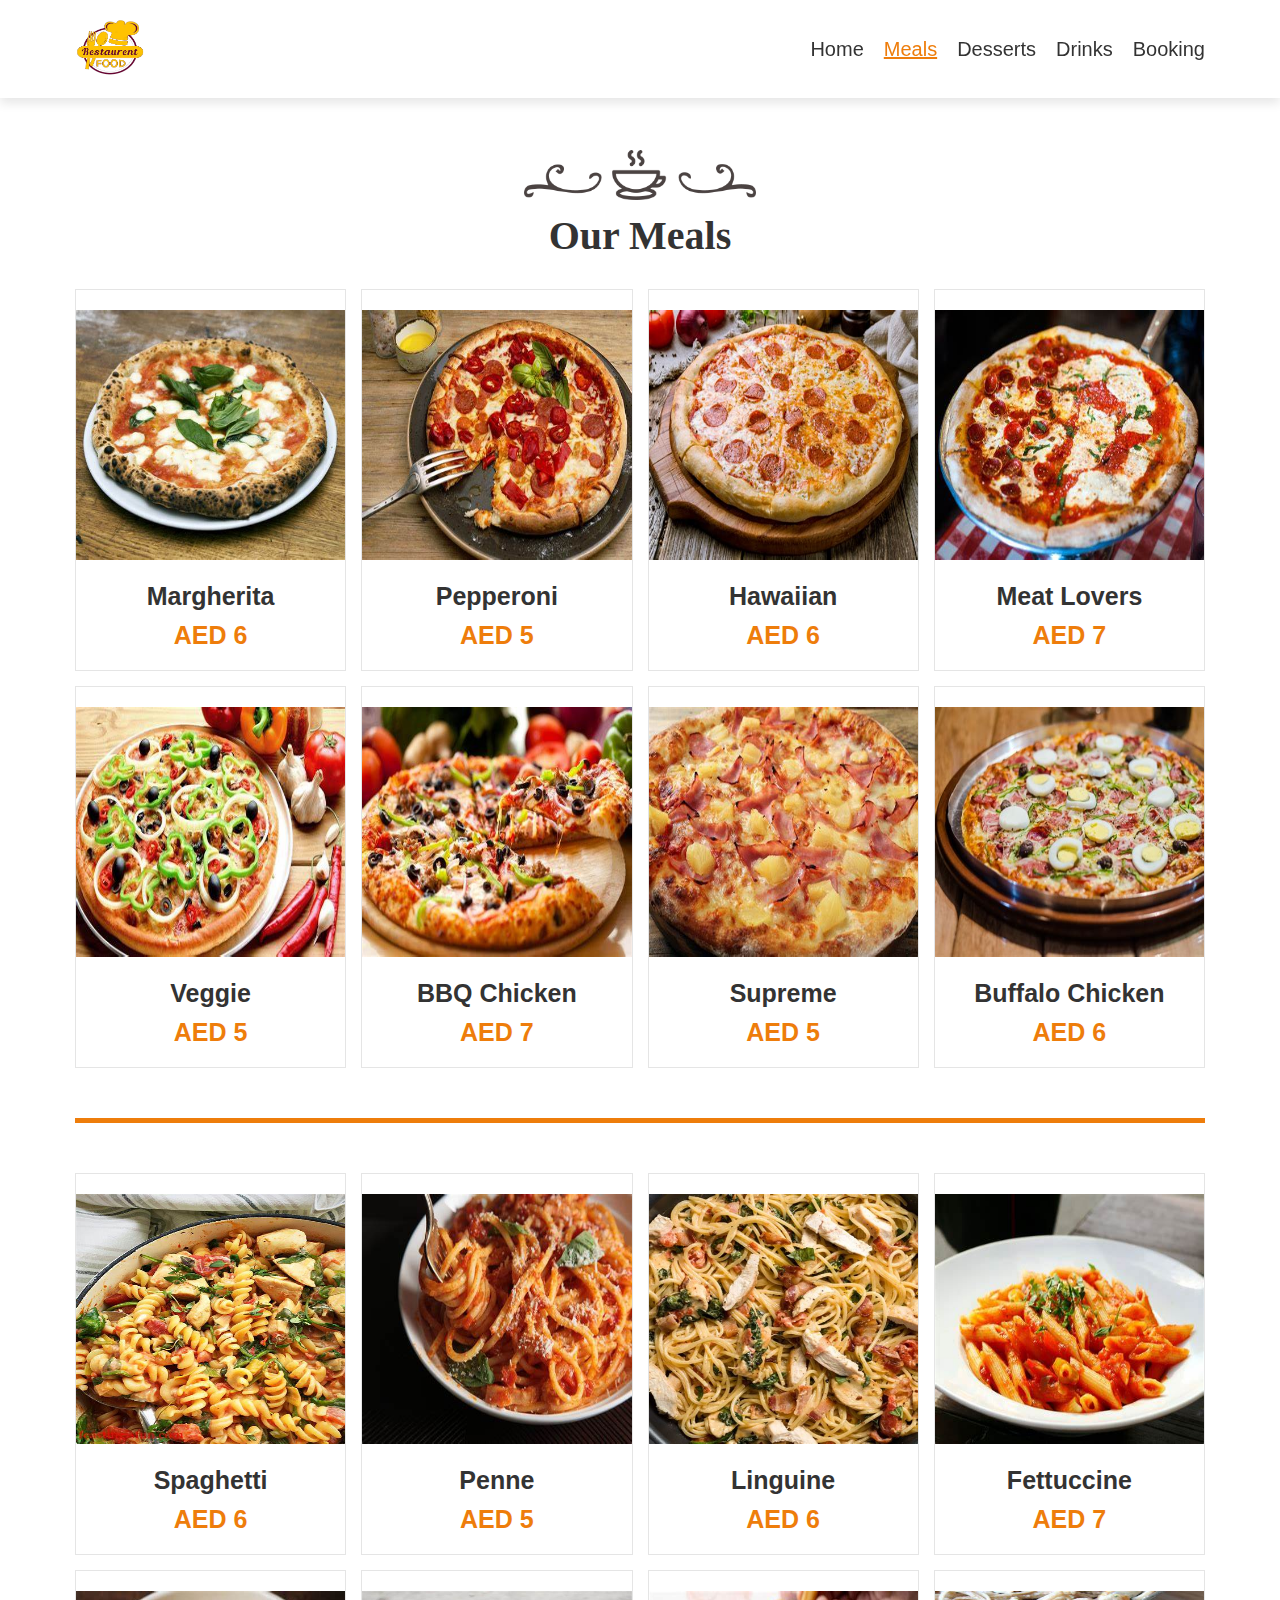
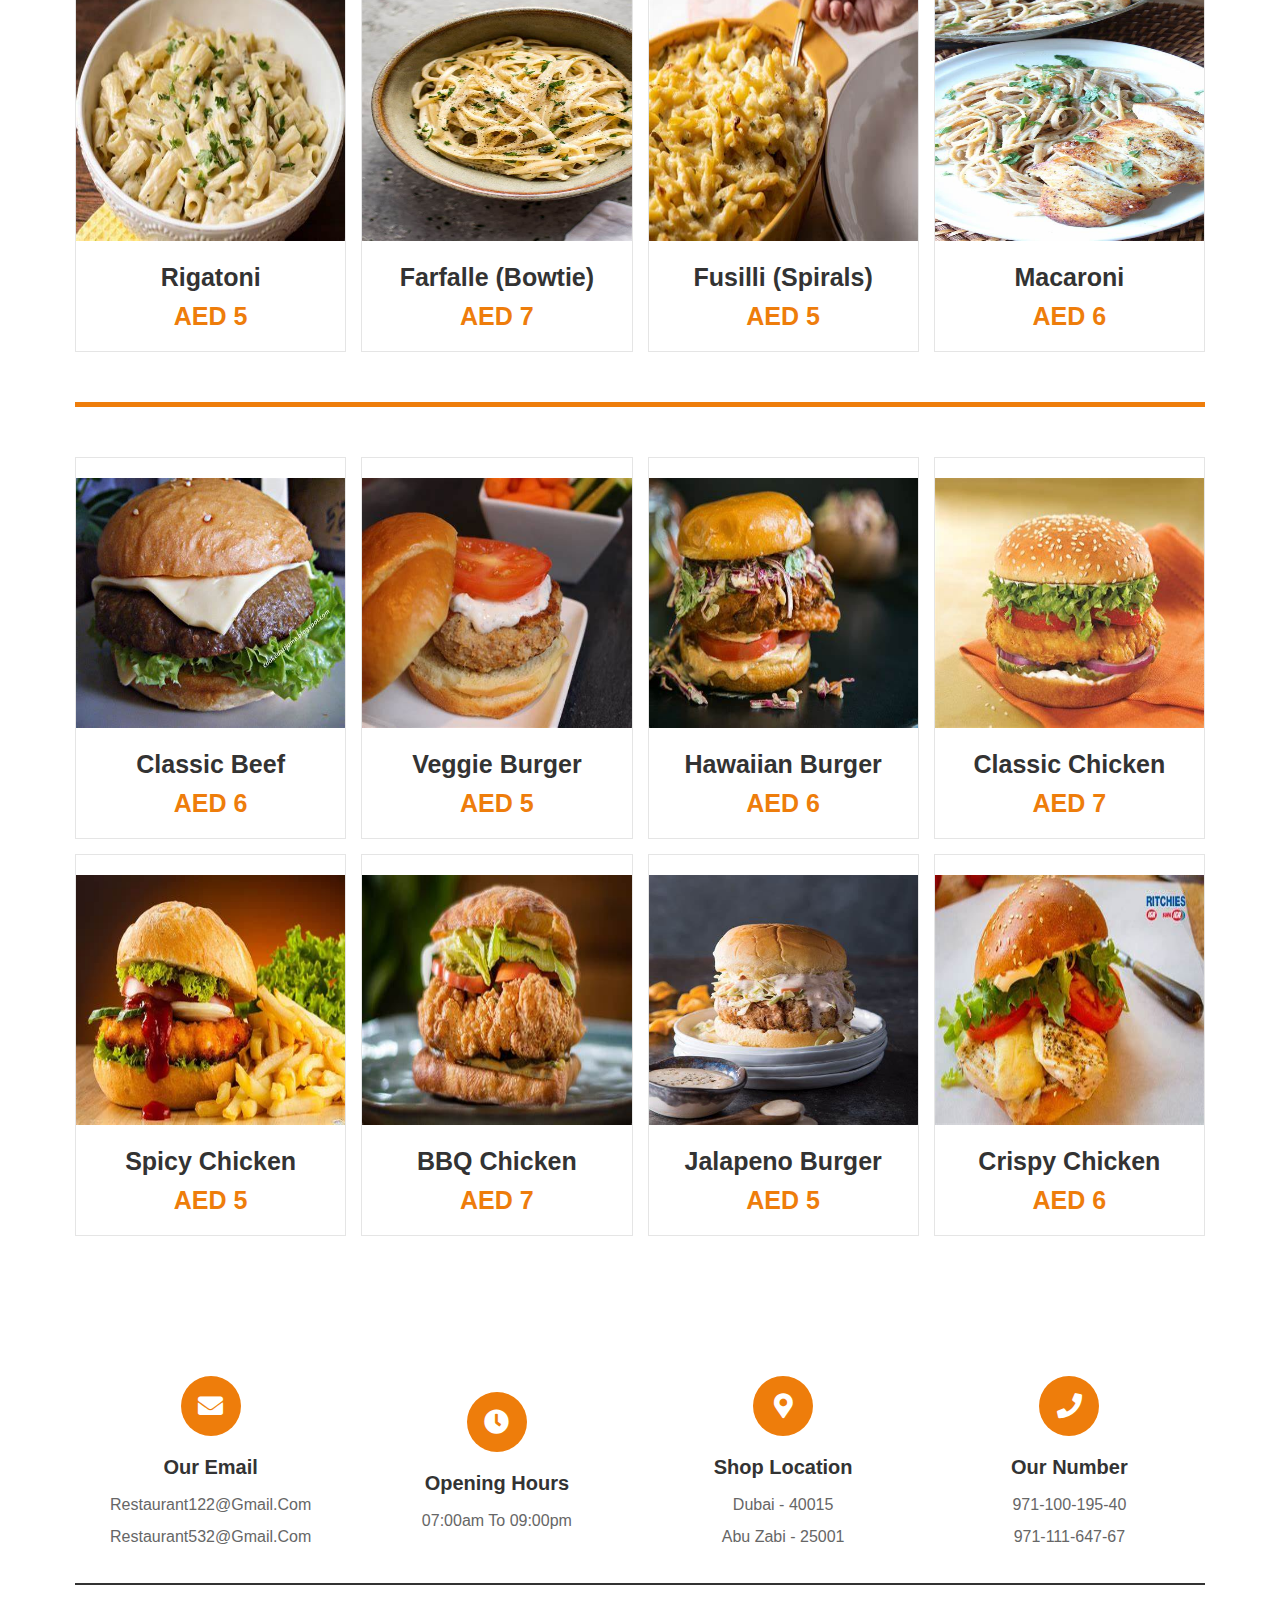
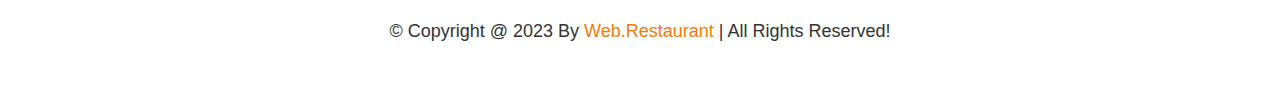
<file: meals.html>
<!DOCTYPE html>
<html lang="en">

<head>
    <meta charset="UTF-8">
    <meta http-equiv="X-UA-Compatible" content="IE=edge">
    <meta name="viewport" content="width=device-width, initial-scale=1.0">
    <title>Web Restaurant</title>
    <link rel="shortcut icon" href="images/title-icon.png">
    <link rel="stylesheet" href="css/all.min.css">
    <link rel="stylesheet" href="css/stylesheet.css">
</head>

<body>
    <!-- header section starts  -->
    <header>
        <div class="container">
            <a href="#home" class="logo"><img src="images/logo.png" alt="logo"></a>
            <nav>
                <div id="menu-btn"><i class="fas fa-bars"></i></div>
                <ul>
                    <li><a href="index.html">home</a></li>
                    <li><a href="meals.html" class="active">meals</a></li>
                    <li><a href="desserts.html">desserts</a></li>
                    <li> <a href="drinks.html">drinks</a></li>
                    <li><a href="booking.html">booking</a></li>
                </ul>
            </nav>
        </div>
    </header>
    <!-- header section ends -->


    <!-- start prodcuts section -->

    <div class="products">
        <div class="container">
            <div class="heading">
                <img src="images/heading-img.png" alt="">
                <h3>our meals</h3>
            </div>

            <!--  -------------------------- pizza -------------------------------------------- -->
            <div class="box-container">

                <div class="box">
                    <div class="image">
                        <img src="images/pizza/p1.jpg" alt="">
                        <div class="icons">
                            <a href="#" class="fas fa-heart"></a>
                            <a href="#" class="cart-btn">add to cart</a>
                            <a href="#" class="fas fa-share"></a>
                        </div>
                    </div>
                    <div class="content">
                        <h3>Margherita</h3>
                        <div class="price"> AED 6 </div>
                    </div>
                </div>

                <div class="box">
                    <div class="image">
                        <img src="images/pizza/p2.jpg" alt="">
                        <div class="icons">
                            <a href="#" class="fas fa-heart"></a>
                            <a href="#" class="cart-btn">add to cart</a>
                            <a href="#" class="fas fa-share"></a>
                        </div>
                    </div>
                    <div class="content">
                        <h3>Pepperoni</h3>
                        <div class="price"> AED 5 </div>
                    </div>
                </div>

                <div class="box">
                    <div class="image">
                        <img src="images/pizza/p3.jpg" alt="">
                        <div class="icons">
                            <a href="#" class="fas fa-heart"></a>
                            <a href="#" class="cart-btn">add to cart</a>
                            <a href="#" class="fas fa-share"></a>
                        </div>
                    </div>
                    <div class="content">
                        <h3> Hawaiian</h3>
                        <div class="price"> AED 6 </div>
                    </div>
                </div>

                <div class="box">
                    <div class="image">
                        <img src="images/pizza/p4.jpg" alt="">
                        <div class="icons">
                            <a href="#" class="fas fa-heart"></a>
                            <a href="#" class="cart-btn">add to cart</a>
                            <a href="#" class="fas fa-share"></a>
                        </div>
                    </div>
                    <div class="content">
                        <h3> Meat Lovers</h3>
                        <div class="price"> AED 7 </div>
                    </div>
                </div>

                <div class="box">
                    <div class="image">
                        <img src="images/pizza/p5.jpg" alt="">
                        <div class="icons">
                            <a href="#" class="fas fa-heart"></a>
                            <a href="#" class="cart-btn">add to cart</a>
                            <a href="#" class="fas fa-share"></a>
                        </div>
                    </div>
                    <div class="content">
                        <h3>Veggie</h3>
                        <div class="price"> AED 5 </div>
                    </div>
                </div>

                <div class="box">
                    <div class="image">
                        <img src="images/pizza/p6.jpg" alt="">
                        <div class="icons">
                            <a href="#" class="fas fa-heart"></a>
                            <a href="#" class="cart-btn">add to cart</a>
                            <a href="#" class="fas fa-share"></a>
                        </div>
                    </div>
                    <div class="content">
                        <h3>BBQ Chicken</h3>
                        <div class="price"> AED 7 </div>
                    </div>
                </div>

                <div class="box">
                    <div class="image">
                        <img src="images/pizza/p7.jpg" alt="">
                        <div class="icons">
                            <a href="#" class="fas fa-heart"></a>
                            <a href="#" class="cart-btn">add to cart</a>
                            <a href="#" class="fas fa-share"></a>
                        </div>
                    </div>
                    <div class="content">
                        <h3>Supreme</h3>
                        <div class="price"> AED 5 </div>
                    </div>
                </div>

                <div class="box">
                    <div class="image">
                        <img src="images/pizza/p8.jpg" alt="">
                        <div class="icons">
                            <a href="#" class="fas fa-heart"></a>
                            <a href="#" class="cart-btn">add to cart</a>
                            <a href="#" class="fas fa-share"></a>
                        </div>
                    </div>
                    <div class="content">
                        <h3>Buffalo Chicken</h3>
                        <div class="price"> AED 6 </div>
                    </div>
                </div>

            </div>

            <hr>
            <!--  -------------------------- pasta -------------------------------------------- -->

            <div class="box-container">

                <div class="box">
                    <div class="image">
                        <img src="images/pasta/p1.jpg" alt="">
                        <div class="icons">
                            <a href="#" class="fas fa-heart"></a>
                            <a href="#" class="cart-btn">add to cart</a>
                            <a href="#" class="fas fa-share"></a>
                        </div>
                    </div>
                    <div class="content">
                        <h3>Spaghetti</h3>
                        <div class="price"> AED 6 </div>
                    </div>
                </div>

                <div class="box">
                    <div class="image">
                        <img src="images/pasta/p2.jpg" alt="">
                        <div class="icons">
                            <a href="#" class="fas fa-heart"></a>
                            <a href="#" class="cart-btn">add to cart</a>
                            <a href="#" class="fas fa-share"></a>
                        </div>
                    </div>
                    <div class="content">
                        <h3>Penne</h3>
                        <div class="price"> AED 5 </div>
                    </div>
                </div>

                <div class="box">
                    <div class="image">
                        <img src="images/pasta/p3.jpg" alt="">
                        <div class="icons">
                            <a href="#" class="fas fa-heart"></a>
                            <a href="#" class="cart-btn">add to cart</a>
                            <a href="#" class="fas fa-share"></a>
                        </div>
                    </div>
                    <div class="content">
                        <h3> Linguine</h3>
                        <div class="price"> AED 6 </div>
                    </div>
                </div>

                <div class="box">
                    <div class="image">
                        <img src="images/pasta/p4.jpg" alt="">
                        <div class="icons">
                            <a href="#" class="fas fa-heart"></a>
                            <a href="#" class="cart-btn">add to cart</a>
                            <a href="#" class="fas fa-share"></a>
                        </div>
                    </div>
                    <div class="content">
                        <h3> Fettuccine</h3>
                        <div class="price"> AED 7 </div>
                    </div>
                </div>

                <div class="box">
                    <div class="image">
                        <img src="images/pasta/p5.jpg" alt="">
                        <div class="icons">
                            <a href="#" class="fas fa-heart"></a>
                            <a href="#" class="cart-btn">add to cart</a>
                            <a href="#" class="fas fa-share"></a>
                        </div>
                    </div>
                    <div class="content">
                        <h3>Rigatoni</h3>
                        <div class="price"> AED 5 </div>
                    </div>
                </div>

                <div class="box">
                    <div class="image">
                        <img src="images/pasta/p6.jpg" alt="">
                        <div class="icons">
                            <a href="#" class="fas fa-heart"></a>
                            <a href="#" class="cart-btn">add to cart</a>
                            <a href="#" class="fas fa-share"></a>
                        </div>
                    </div>
                    <div class="content">
                        <h3>Farfalle (bowtie)</h3>
                        <div class="price"> AED 7 </div>
                    </div>
                </div>

                <div class="box">
                    <div class="image">
                        <img src="images/pasta/p7.jpg" alt="">
                        <div class="icons">
                            <a href="#" class="fas fa-heart"></a>
                            <a href="#" class="cart-btn">add to cart</a>
                            <a href="#" class="fas fa-share"></a>
                        </div>
                    </div>
                    <div class="content">
                        <h3>Fusilli (spirals)</h3>
                        <div class="price"> AED 5 </div>
                    </div>
                </div>

                <div class="box">
                    <div class="image">
                        <img src="images/pasta/p8.jpg" alt="">
                        <div class="icons">
                            <a href="#" class="fas fa-heart"></a>
                            <a href="#" class="cart-btn">add to cart</a>
                            <a href="#" class="fas fa-share"></a>
                        </div>
                    </div>
                    <div class="content">
                        <h3> Macaroni</h3>
                        <div class="price"> AED 6 </div>
                    </div>
                </div>

            </div>


            <hr>
            <!--  -------------------------- burger -------------------------------------------- -->

            <div class="box-container">

                <div class="box">
                    <div class="image">
                        <img src="images/burger/beef1.jpg" alt="">
                        <div class="icons">
                            <a href="#" class="fas fa-heart"></a>
                            <a href="#" class="cart-btn">add to cart</a>
                            <a href="#" class="fas fa-share"></a>
                        </div>
                    </div>
                    <div class="content">
                        <h3> Classic Beef </h3>
                        <div class="price"> AED 6 </div>
                    </div>
                </div>

                <div class="box">
                    <div class="image">
                        <img src="images/burger/beef2.jpg" alt="">
                        <div class="icons">
                            <a href="#" class="fas fa-heart"></a>
                            <a href="#" class="cart-btn">add to cart</a>
                            <a href="#" class="fas fa-share"></a>
                        </div>
                    </div>
                    <div class="content">
                        <h3>Veggie Burger</h3>
                        <div class="price"> AED 5 </div>
                    </div>
                </div>

                <div class="box">
                    <div class="image">
                        <img src="images/burger/beef3.jpg" alt="">
                        <div class="icons">
                            <a href="#" class="fas fa-heart"></a>
                            <a href="#" class="cart-btn">add to cart</a>
                            <a href="#" class="fas fa-share"></a>
                        </div>
                    </div>
                    <div class="content">
                        <h3> Hawaiian Burger</h3>
                        <div class="price"> AED 6 </div>
                    </div>
                </div>

                <div class="box">
                    <div class="image">
                        <img src="images/burger/ch1.jpg" alt="">
                        <div class="icons">
                            <a href="#" class="fas fa-heart"></a>
                            <a href="#" class="cart-btn">add to cart</a>
                            <a href="#" class="fas fa-share"></a>
                        </div>
                    </div>
                    <div class="content">
                        <h3>Classic Chicken </h3>
                        <div class="price"> AED 7 </div>
                    </div>
                </div>

                <div class="box">
                    <div class="image">
                        <img src="images/burger/ch2.jpg" alt="">
                        <div class="icons">
                            <a href="#" class="fas fa-heart"></a>
                            <a href="#" class="cart-btn">add to cart</a>
                            <a href="#" class="fas fa-share"></a>
                        </div>
                    </div>
                    <div class="content">
                        <h3>Spicy Chicken </h3>
                        <div class="price"> AED 5 </div>
                    </div>
                </div>

                <div class="box">
                    <div class="image">
                        <img src="images/burger/ch3.jpg" alt="">
                        <div class="icons">
                            <a href="#" class="fas fa-heart"></a>
                            <a href="#" class="cart-btn">add to cart</a>
                            <a href="#" class="fas fa-share"></a>
                        </div>
                    </div>
                    <div class="content">
                        <h3>BBQ Chicken</h3>
                        <div class="price"> AED 7 </div>
                    </div>
                </div>

                <div class="box">
                    <div class="image">
                        <img src="images/burger/beef4.jpg" alt="">
                        <div class="icons">
                            <a href="#" class="fas fa-heart"></a>
                            <a href="#" class="cart-btn">add to cart</a>
                            <a href="#" class="fas fa-share"></a>
                        </div>
                    </div>
                    <div class="content">
                        <h3> Jalapeno Burger</h3>
                        <div class="price"> AED 5 </div>
                    </div>
                </div>

                <div class="box">
                    <div class="image">
                        <img src="images/burger/ch4.jpg" alt="">
                        <div class="icons">
                            <a href="#" class="fas fa-heart"></a>
                            <a href="#" class="cart-btn">add to cart</a>
                            <a href="#" class="fas fa-share"></a>
                        </div>
                    </div>
                    <div class="content">
                        <h3> Crispy Chicken </h3>
                        <div class="price"> AED 6 </div>
                    </div>
                </div>

            </div>
        </div>
    </div>

    <!-- end prodcuts section -->


    <!-- footer section starts  -->
    <footer>
        <div class="container">
            <div class="box-container">

                <div class="box">
                    <i class="fas fa-envelope"></i>
                    <h3>our email</h3>
                    <p>restaurant122@gmail.com</p>
                    <p>restaurant532@gmail.com</p>
                </div>

                <div class="box">
                    <i class="fas fa-clock"></i>
                    <h3>opening hours</h3>
                    <p>07:00am to 09:00pm</p>
                </div>

                <div class="box">
                    <i class="fas fa-map-marker-alt"></i>
                    <h3>shop location</h3>
                    <p>dubai - 40015</p>
                    <p>abu zabi - 25001</p>
                </div>

                <div class="box">
                    <i class="fas fa-phone"></i>
                    <h3>our number</h3>
                    <p>971-100-195-40</p>
                    <p>971-111-647-67</p>
                </div>

            </div>

            <div class="credit"> &copy; copyright @ 2023 by <span>Web.Restaurant</span> | all rights reserved! </div>
        </div>
    </footer>
    <!-- footer section ends -->
</body>

</html>
</file>
<file: css/stylesheet.css>
/* Start Variables */
:root {
   --main-color: #ee7d0b;
   --black: #333;
   --white: #fff;
   --light-color: #666;
   --main-transition: 0.3s;
   --border: .2rem solid var(--black);
   --box-shadow: 0 .5rem 1rem rgba(0, 0, 0, .1);
   --main-padding: 4rem;
}

/* End Variables */

/* Start Glabal Rules  */
* {
   font-family: 'Nunito', sans-serif;
   margin: 0;
   padding: 0;
   box-sizing: border-box;
   outline: none;
   border: none;
   text-decoration: none;
   text-transform: capitalize;
}

*::selection {
   background-color: var(--main-color);
   color: var(--white);
}

::-webkit-scrollbar {
   height: .5rem;
   width: 1.5rem;
}

::-webkit-scrollbar-track {
   background-color: transparent;
}

::-webkit-scrollbar-thumb {
   background-color: var(--main-color);
}

html {
   font-size: 62.5%;
   overflow-x: hidden;
   scroll-behavior: smooth;
}

@media (max-width:450px) {

   html {
      font-size: 50%;
   }

}

@media (max-width:991px) {

   html {
      font-size: 55%;
   }
}

ul {
   list-style: none;
}

.btn {
   display: block;
   width: fit-content;
   background-color: var(--main-color);
   transition: var(--main-transition);
   cursor: pointer;
   color: var(--white);
   font-size: 1.8rem;
   padding: 1rem 3rem;
   margin-top: 1rem;
}

.btn:hover {
   background-color: var(--black);
}

hr {
   width: 100%;
   height: 5px;
   background-color: var(--main-color);
   margin: 50px 0;
}

.container {
   margin: 0 auto;
   padding: 0 20px;
}


/* small */
@media (min-width:768px) {
   .container {
      width: 750px;
   }
}

/* medium */
@media (min-width:992px) {
   .container {
      width: 970px;
   }
}

/* large */
@media (min-width:1200px) {
   .container {
      width: 1170px;
   }
}

/* End Global Rules  */

/*Start Special Heading */
.heading {
   text-align: center;
   margin-bottom: 3rem;
}

.heading img {
   height: 5rem;
   margin-bottom: 1rem;
}

.heading h3 {
   font-size: 4rem;
   color: var(--black);
   font-family: cursive;
}

/*End Special Heading */

/* header section starts */
header {
   background-color: var(--white);
   width: 100%;
   padding: 18px 0;
   position: fixed;
   top: 0;
   left: 0;
   box-shadow: var(--box-shadow);
   z-index: 1;
}

header .container {
   display: flex;
   align-items: center;
}

header .logo img {
   height: 6rem;
   width: 7rem;
}

header nav {
   display: flex;
   justify-content: flex-end;
   flex: 1;
}

header #menu-btn {
   display: none;
   cursor: pointer;
   color: var(--black);
   font-size: 2.5rem;
}


header nav ul {
   display: flex;
   gap: 2rem;
}

@media (max-width:767px) {
   header #menu-btn {
      display: block;
   }

   header nav ul {
      display: none;
   }

   header nav #menu-btn:hover+ul {
      display: flex;
      flex-direction: column;
      background-color: var(--white);
      position: absolute;
      top: 100%;
      left: 0;
      width: 100%;
      border-top: var(--border);
      border-bottom: var(--border);
      padding: 2rem;
   }
}

header ul li a {
   font-size: 2rem;
   color: var(--black);
   transition: var(--main-transition);
}

header ul li a:hover,
header ul li a.active {
   text-decoration: underline;
   color: var(--main-color);
}

/* header section ends */

/* home section starts */
.home-bg {
   background: linear-gradient(40deg, rgb(44, 43, 43), transparent 70%), url(../images/home-bg.webp) no-repeat;
   background-size: cover;
   height: 90rem;
   display: flex;
   align-items: center;
   background-position: center;
}

@media (max-width:767px) {
   .home-bg {
      background-position: left;
      height: 70rem;
   }
}

.home-bg .content {
   width: 50rem;
   text-align: center;
}

.home-bg .content h3 {
   font-size: 5.5rem;
   color: var(--white);
   font-family: cursive;
}

.home-bg .content p {
   padding: 1rem 0;
   font-size: 1.8rem;
   color: var(--white);
   line-height: 2;
   font-weight: 500;
}

@media (max-width:767px) {

   .home-bg .content h3 {
      font-size: 3.5rem;
   }

   .home-bg .content {
      width: 100%
   }
}

.home-bg .content .btn {
   margin-left: auto;
   margin-right: auto;
}

/* home section ends */

/* about section starts */
.about {
   padding: var(--main-padding) 0;
}

.about .container {
   display: flex;
   flex-wrap: wrap;
   align-items: center;
   gap: 5rem;
}

.about .image {
   flex: 40%;
}

.about .image img {
   width: 100%;
   border-radius: 5px;
}

.about .content {
   flex: 40%;
}

@media (max-width:767px) {

   .about .image {
      flex: 1 40rem;
   }

   .about .content {
      flex: 1 40rem;
   }

}

.about .content h3 {
   font-size: 4.5rem;
   color: var(--black);
   font-family: cursive;
   padding-bottom: 1rem;
}

@media(max-width:991px) {
   .about .content h3 {
      font-size: 3.5rem
   }
}

.about .content p {
   padding: 1rem 0;
   line-height: 2;
   color: var(--light-color);
   font-size: 1.5rem;
}

/* about section ends */

/* facility section starts */
.facility {
   padding: var(--main-padding) 0;
}

.facility .box-container {
   display: grid;
   grid-template-columns: repeat(auto-fit, minmax(250px, 1fr));
   gap: 1.5rem;
}

.facility .box-container .box {
   text-align: center;
}

.facility .box-container .box img {
   height: 10rem;
   margin-bottom: .5rem;
}

.facility .box-container .box h3 {
   font-size: 2rem;
   font-weight: lighter;
   color: var(--black);
   margin: 1rem 0;
}

.facility .box-container .box p {
   line-height: 2;
   font-size: 1.4rem;
   color: var(--light-color);
}

@media (max-width:360px) {
   .facility .box-container {
      grid-template-columns: 1fr;
   }

   .facility .box-container .box h3 {
      font-size: 1.5rem
   }

   .facility .box-container .box p {
      font-size: 1rem;
   }
}

/* facility section ends */

/* menu section starts */
.menu {
   padding: var(--main-padding) 0;
}



.menu .box-container {
   display: grid;
   grid-template-columns: repeat(auto-fit, 30rem);
   gap: 1.5rem;
   justify-content: center;
}

@media (max-width:280px) {
   .menu .box-container {
      grid-template-columns: repeat(auto-fit, 25rem);
   }
}

.menu .box-container .box {
   text-align: center;
   transition: var(--main-transition);
   transform: scale(0.95);
}

.menu .box-container .box:hover {
   transform: scale(1);
   cursor: pointer;
}

.menu .box-container .box img {
   width: 100%;
   height: 250px;
   margin-bottom: 1rem;
}

.menu .box-container .box h3 {
   font-size: 2rem;
   font-weight: lighter;
   color: var(--black);
}

/* menu section sends */

/*Start products*/
.products {
   margin: 150px 0 100px 0;
}

.products .box-container {
   display: flex;
   flex-wrap: wrap;
   gap: 1.5rem;
}

.products .box-container .box {
   flex: 1 25rem;
   background-color: white;
   box-shadow: var(--main-shadow);
   border-radius: var(--main-radius);
   border: 1px solid rgba(0, 0, 0, .1);
   position: relative;
}


.products .box-container .box .image {
   padding-top: 2rem;
   text-align: center;
   position: relative;
   overflow: hidden;
}

.products .box-container .box .image img {
   height: 25rem;
   transition: var(--main-transition);
   width: 100%;
}

.products .box-container .box:hover .image img {
   transform: scale(1.1);
}

.products .box-container .box .image .icons {
   position: absolute;
   bottom: -7rem;
   left: 0;
   right: 0;
   display: flex;
   transition: var(--main-transition);
}

.products .box-container .box:hover .image .icons {
   bottom: 0;
}

.products .box-container .image .icons a {
   font-size: 2rem;
   width: 50%;
   padding: 1.5rem 0;
   background: var(--main-color);
   color: #fff;
   transition: var(--main-transition);
}

.products .box-container .box:hover .image .icons a:hover {
   background-color: #333;
}

.products .box-container .image .icons .cart-btn {
   border-left: .1rem solid #fff7;
   border-right: .1rem solid #fff7;
   width: 100%;
}

.products .box-container .box .content {
   padding: 2rem;
   text-align: center;
}

.products .box-container .box .content h3 {
   font-size: 2.5rem;
   color: #333;
}

.products .box-container .box .content .price {
   font-size: 2.5rem;
   color: var(--main-color);
   font-weight: bolder;
   padding-top: 1rem;
}


/*End products*/


/* team section starts */
.team {
   padding: var(--main-padding) 0;
}

.team .box-container {
   display: grid;
   grid-template-columns: repeat(auto-fit, 33rem);
   gap: 1.5rem;
   justify-content: center;
}

@media (max-width:300px) {
   .team .box-container {
      grid-template-columns: repeat(auto-fit, 25rem);
   }
}

.team .box-container .box {
   text-align: center;
}

.team .box-container .box img {
   width: 100%;
   object-fit: cover;
   margin-bottom: .5rem;
}

.team .box-container .box h3 {
   font-size: 2rem;
   color: var(--black);
}

/* team section sends */

/* contact section starts */
.contact {
   padding: var(--main-padding) 0;
   margin-top: 150px;
}

.contact .row {
   display: flex;
   flex-wrap: wrap;
   align-items: center;
   gap: 2rem;
}

.contact .image {
   flex: 45%;
}

.contact .image img {
   width: 100%;
}

.contact form {
   flex: 45%;
   border: var(--border);
   text-align: center;
   padding: 2rem;
}

@media (max-width:767px) {

   .contact .image {
      flex: 1 40rem;
   }

   .contact form {
      flex: 1 40rem;
   }

}

.contact .row form h3 {
   font-size: 2.5rem;
   margin-bottom: 1rem;
   color: var(--black);
}

.contact .row form .box {
   width: 100%;
   padding: 1.4rem;
   font-size: 1.8rem;
   color: var(--black);
   border: var(--border);
   margin: 1rem 0;
}

.contact .row form .btn {
   margin: 1rem auto;
}

/* contact section ends */

/*Start Reviews*/
.review {
   margin: 100px 0;
}

.review .box-container {
   display: flex;
   flex-wrap: wrap;
   gap: 1.5rem;
}

.review .box-container .box {
   flex: 1 30rem;
   box-shadow: var(--main-shadow);
   border-radius: var(--main-radius);
   padding: 3rem 2rem;
   border: .1rem solid rgba(0, 0, 0, .1);
   position: relative;
}

.review .box-container .box .stars i {
   color: var(--main-color);
   font-size: 2rem;
}

.review .box-container .box p {
   color: #999;
   font-size: 1.5rem;
   line-height: 1.5;
   padding-top: 2rem;
}

.review .box-container .box .user {
   display: flex;
   align-items: center;
   padding-top: 2rem;
}

.review img {
   width: 60px;
   border-radius: 50%;
   object-fit: cover;
   margin-right: 1rem;
}

.review .box-container .box .user h3 {
   font-size: 2rem;
   color: #333;
}

.review .box-container .box .user span {
   font-size: 1.5rem;
   color: #999;
}

.review .box-container .box .fa-quote-right {
   position: absolute;
   right: 3rem;
   bottom: 3rem;
   font-size: 6rem;
   color: #eee;
}

@media (max-width:767px) {
   .review .box-container .box .fa-quote-right {
      right: 2rem;
   }
}

/*End Reviews*/

/* reference section starts */
.reference {
   margin: 150px auto 100px auto;
   width: 80%;
   padding: 50px;
   border: 2px solid var(--main-color);
}

.reference h1 {
   color: var(--black);
   margin-bottom: 10px;
}

.reference ul {
   color: var(--black);
   margin: 15px 0;
   line-height: 1.8;
   list-style: circle;
   font-size: 15px;
}

.reference p {
   color: var(--black);
   line-height: 1.8;
   font-size: 14px;
}

.reference p span {
   font-weight: bold;
}

.table {
   overflow-x: scroll;
}

table {
   color: var(--black);
   margin: 25px auto;
   font-size: 14px;
   width: 95%;
   border: 1px solid var(--black);
   min-width: 1000px;
   border-collapse: collapse;
   text-align: center;
}

thead,
tr {
   border: 1px solid var(--black);
}

thead {
   background: var(--main-color);
   color: white;
   font-weight: bold;
}

.reference a {
   font-size: 18px;
   text-decoration: underline;
   color: var(--black);
   display: block;
   margin-top: 15px;
}

/* reference section ends */


/* footer section starts */
footer {
   padding: var(--main-padding);
}

footer .box-container {
   display: grid;
   grid-template-columns: repeat(auto-fit, minmax(25rem, 1fr));
   align-items: center;
   gap: 1.5rem;

}

@media (max-width:280px) {
   footer .box-container {
      grid-template-columns: repeat(auto-fit, minmax(15rem, 1fr));
   }
}

footer .box-container .box {
   text-align: center;
}

footer .box-container .box i {
   font-size: 2.5rem;
   line-height: 6rem;
   height: 6rem;
   width: 6rem;
   border-radius: 50%;
   background-color: var(--main-color);
   color: var(--white);
   margin-bottom: 1rem;
}

footer .box-container .box h3 {
   margin: 1rem 0;
   font-size: 2rem;
   color: var(--black);
}

footer .box-container .box p {
   line-height: 2;
   font-size: 1.6rem;
   color: var(--light-color);
}

footer .credit {
   text-align: center;
   margin-top: 3rem;
   padding-top: 3rem;
   border-top: var(--border);
   font-size: 1.8rem;
   color: var(--black);
   line-height: 1.8;
}

footer .credit span {
   color: var(--main-color);
}

/* footer section ends */
</file>
